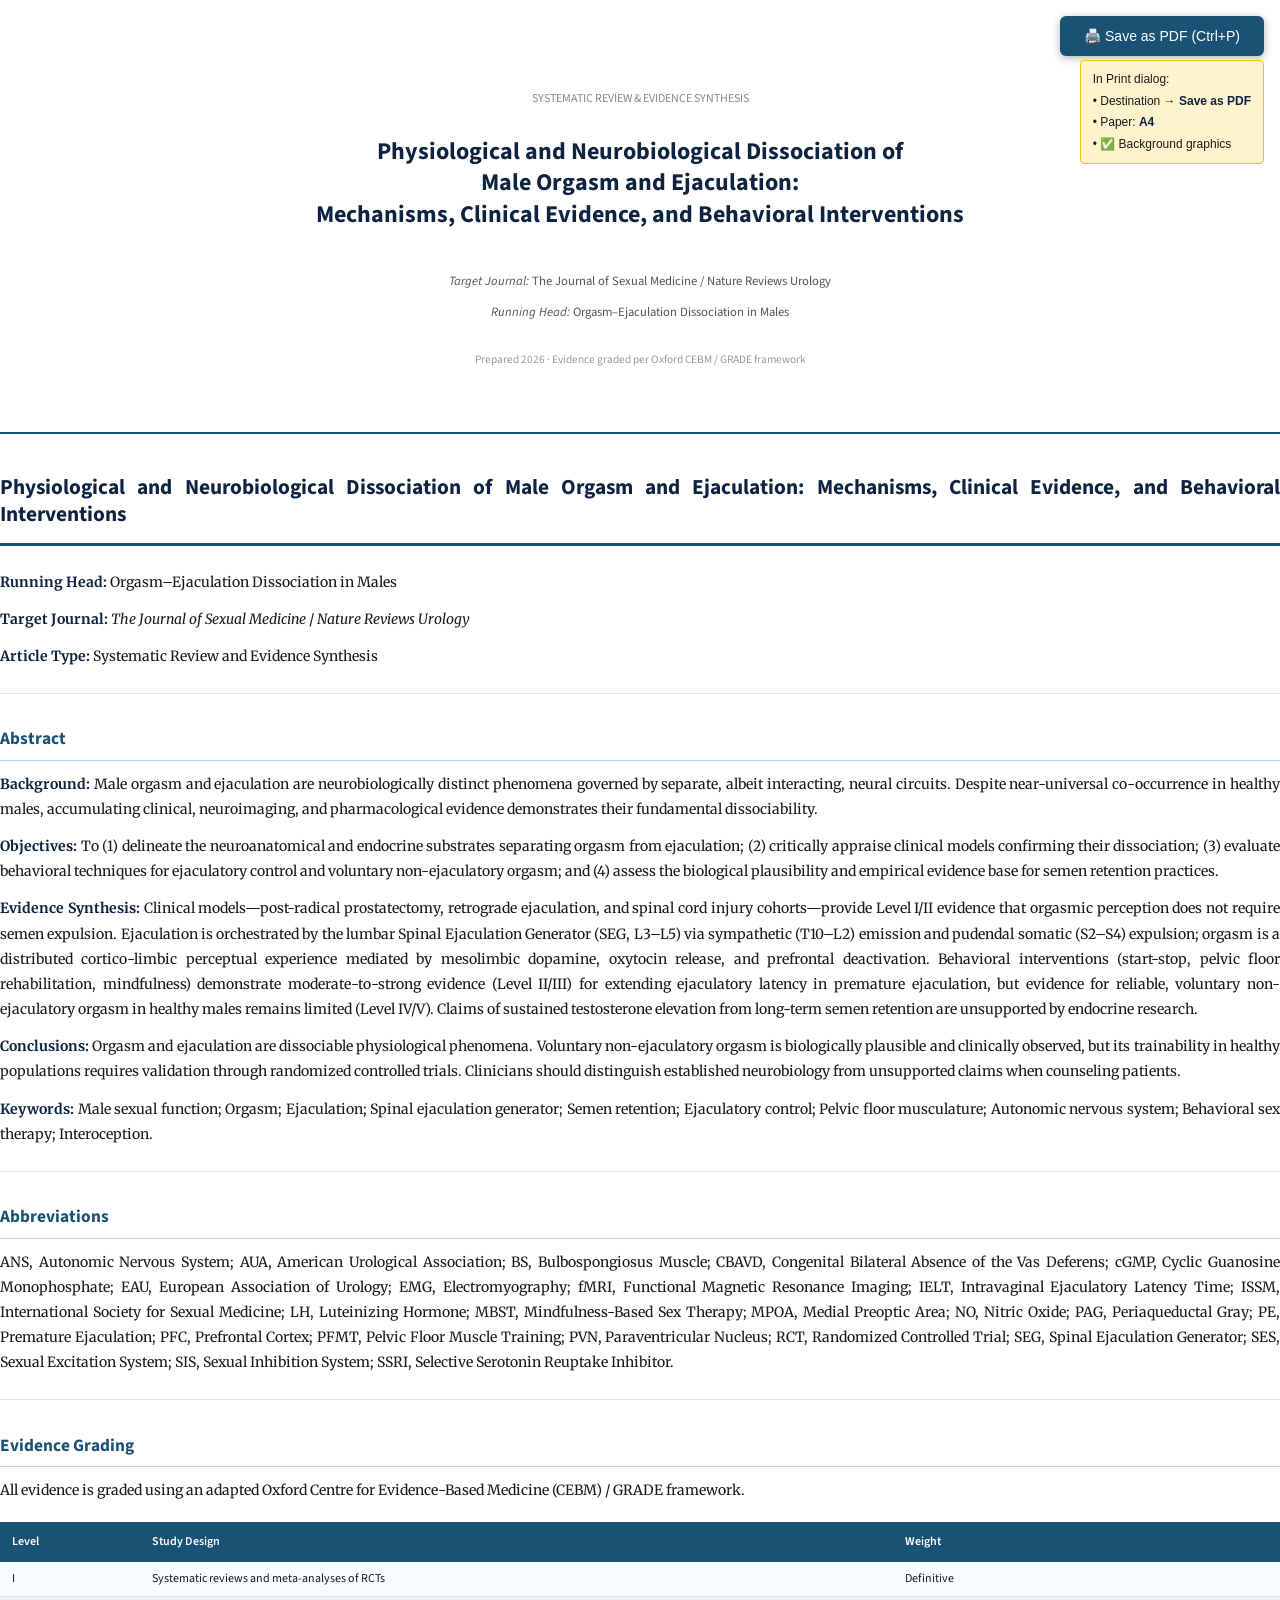
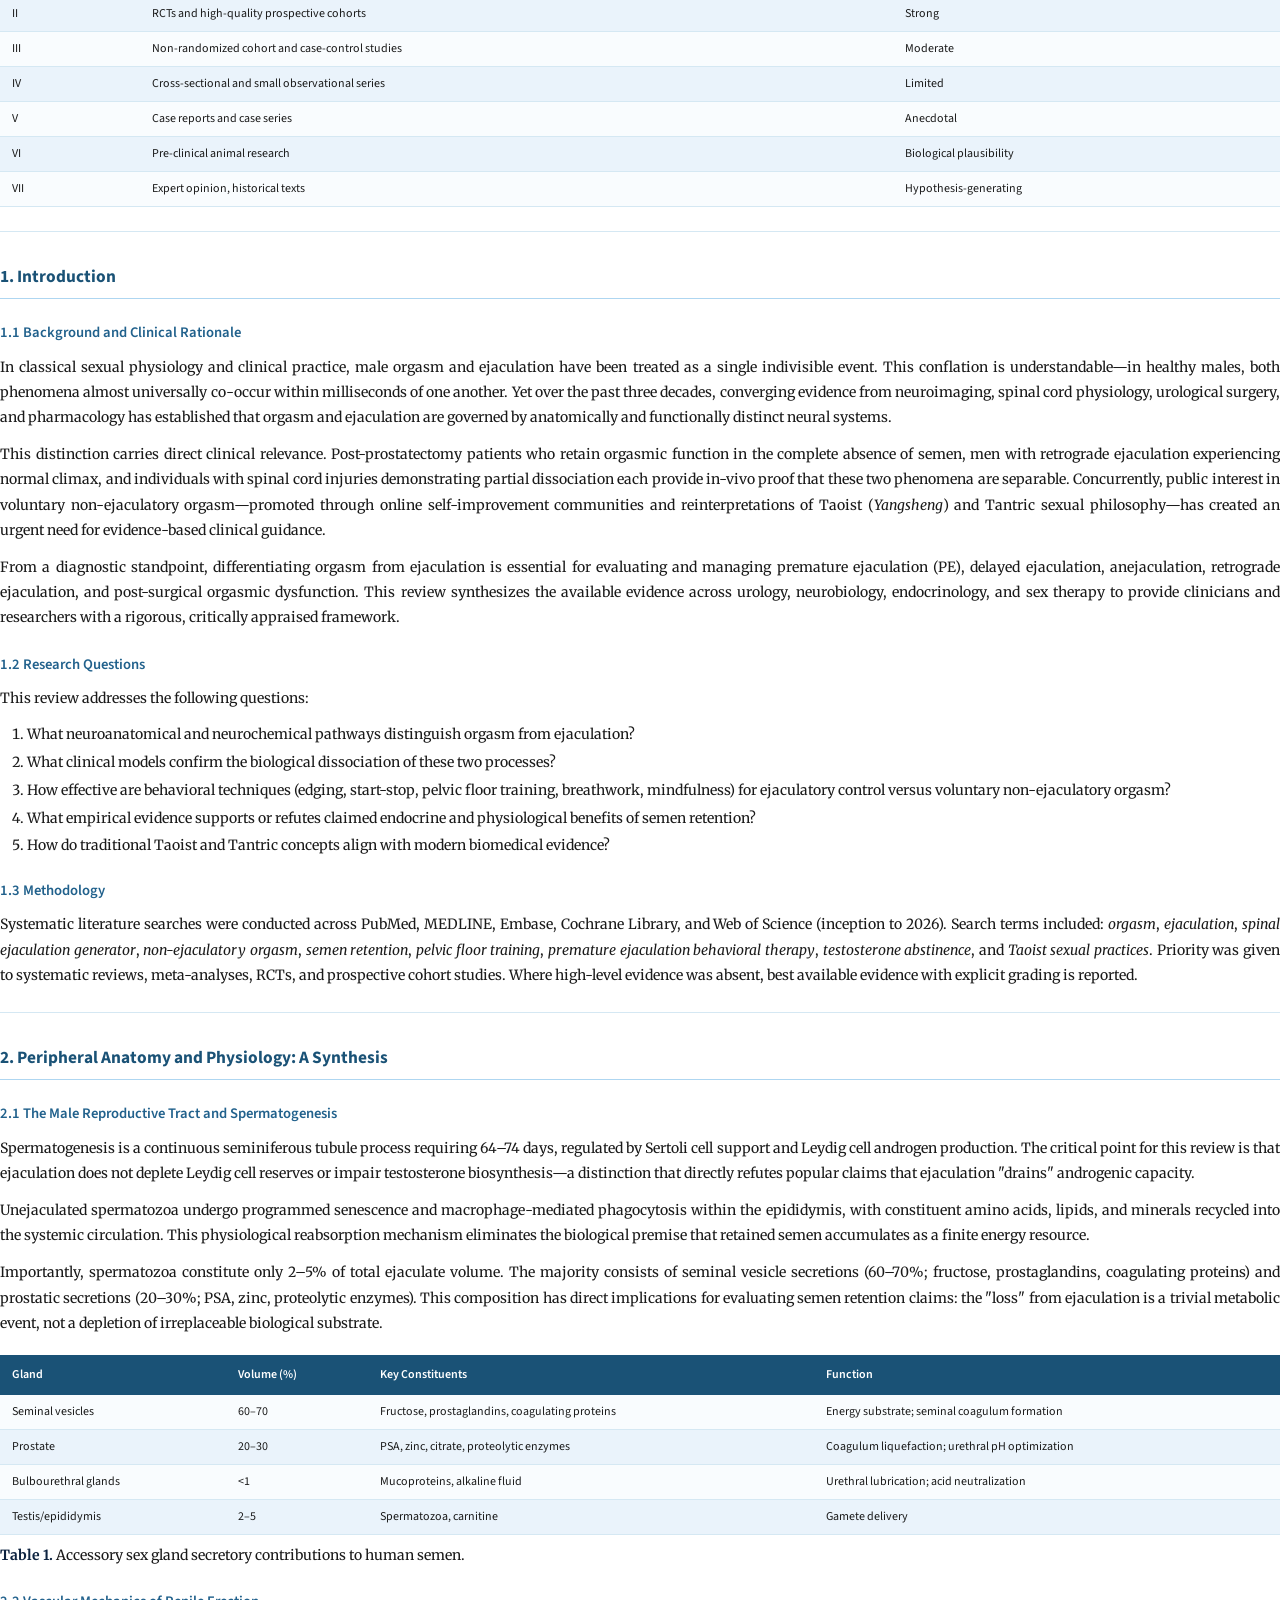
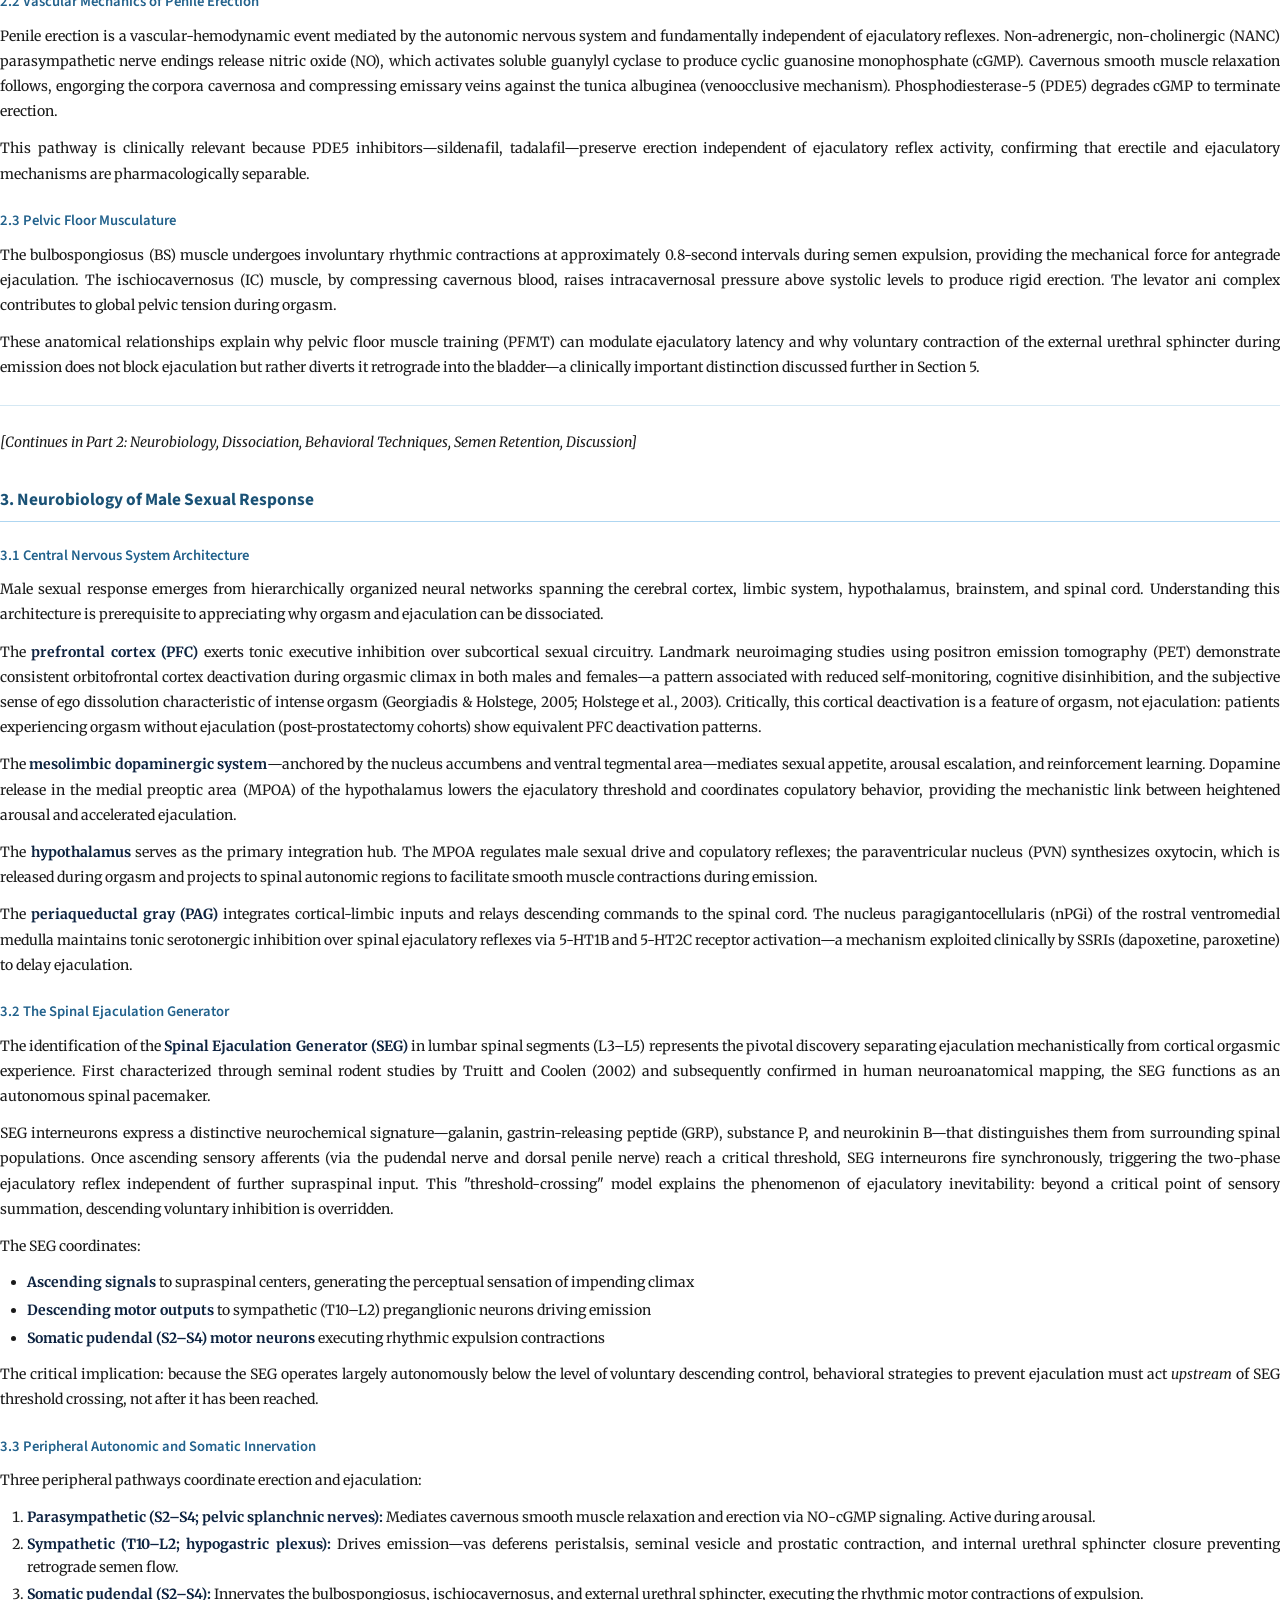
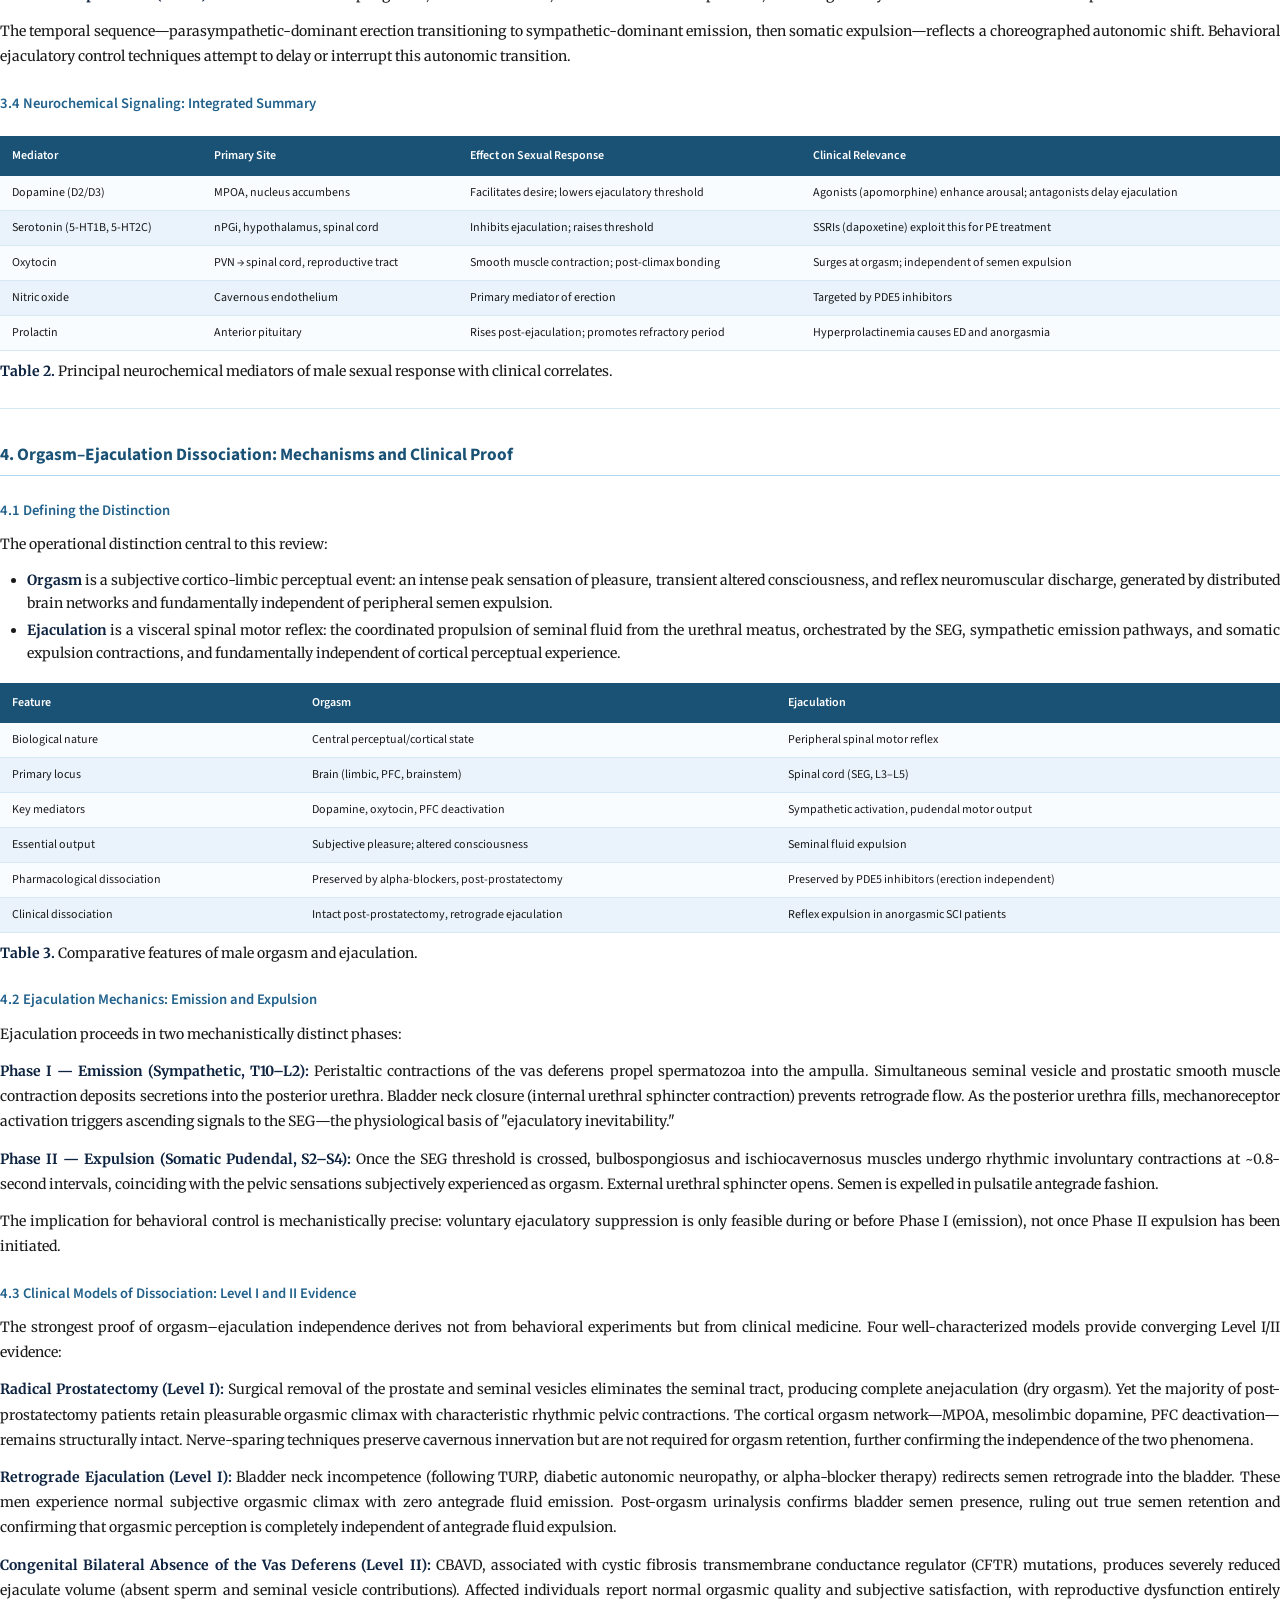
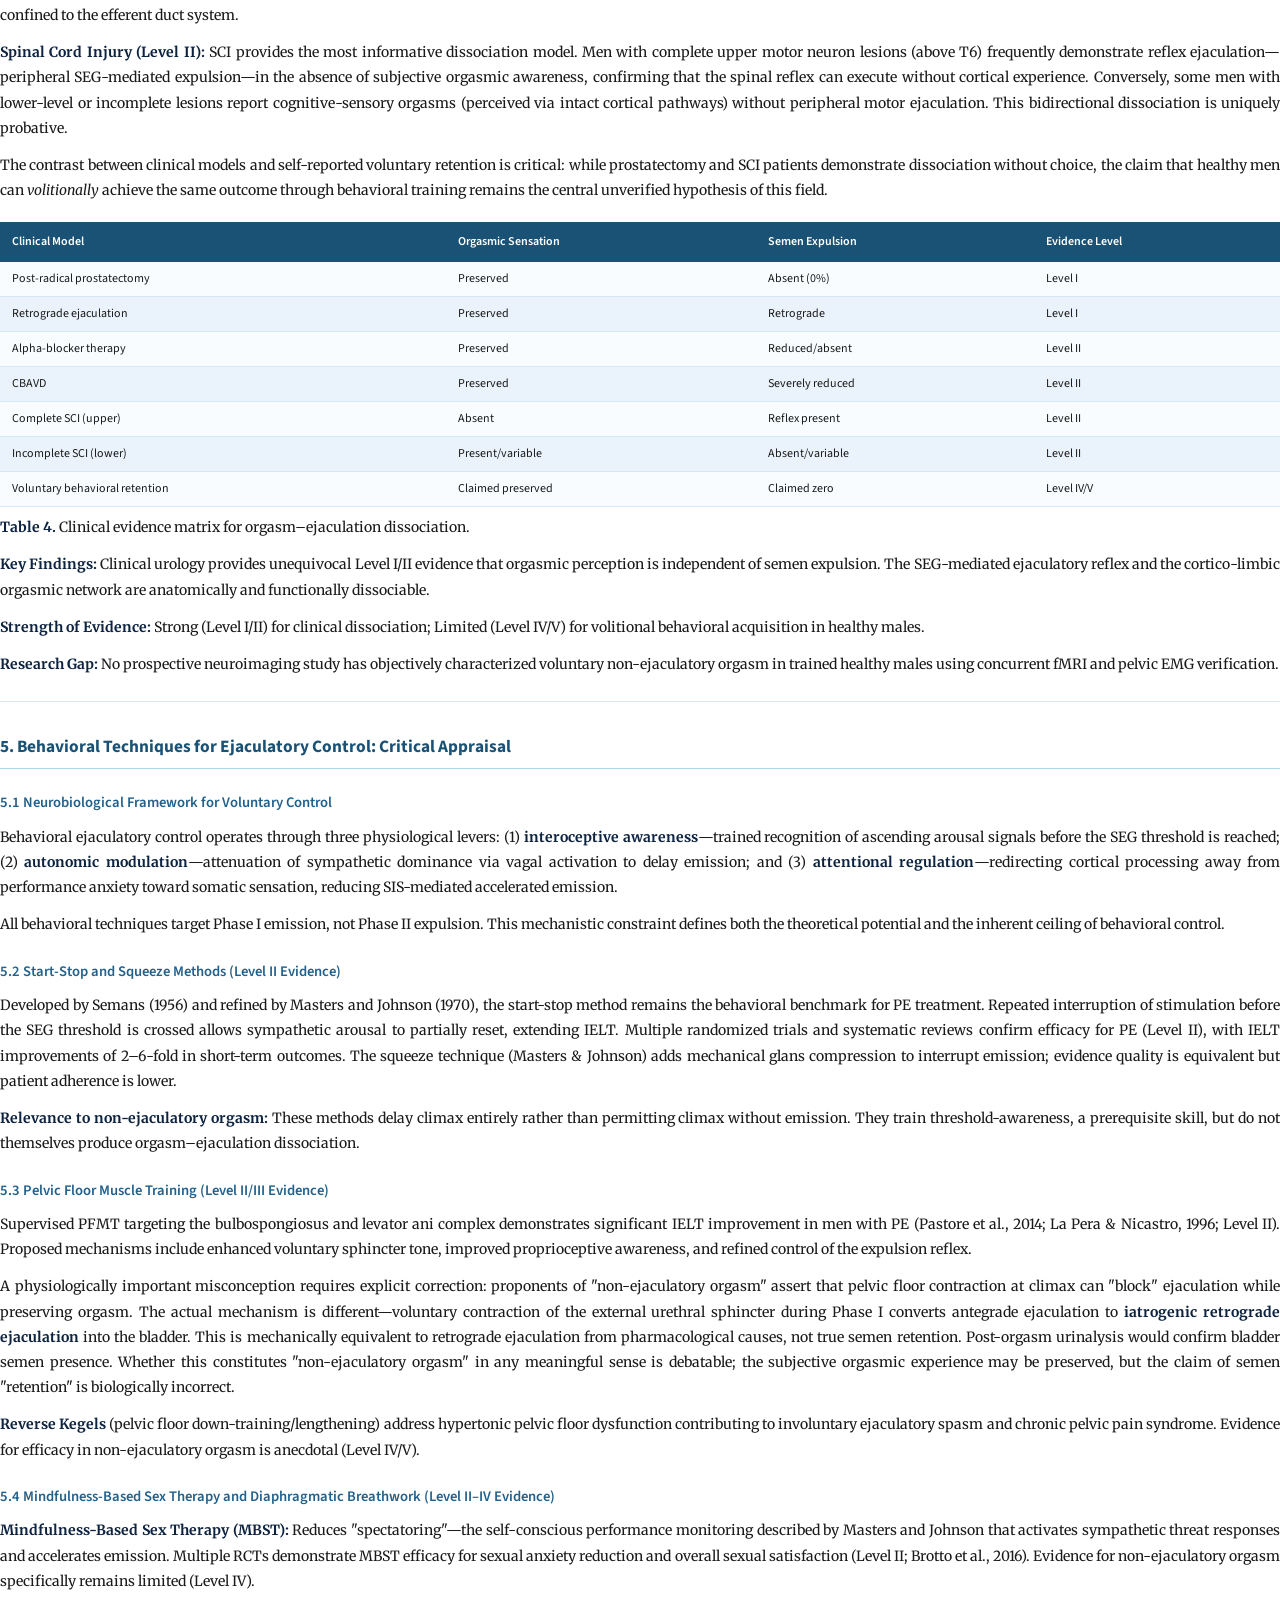
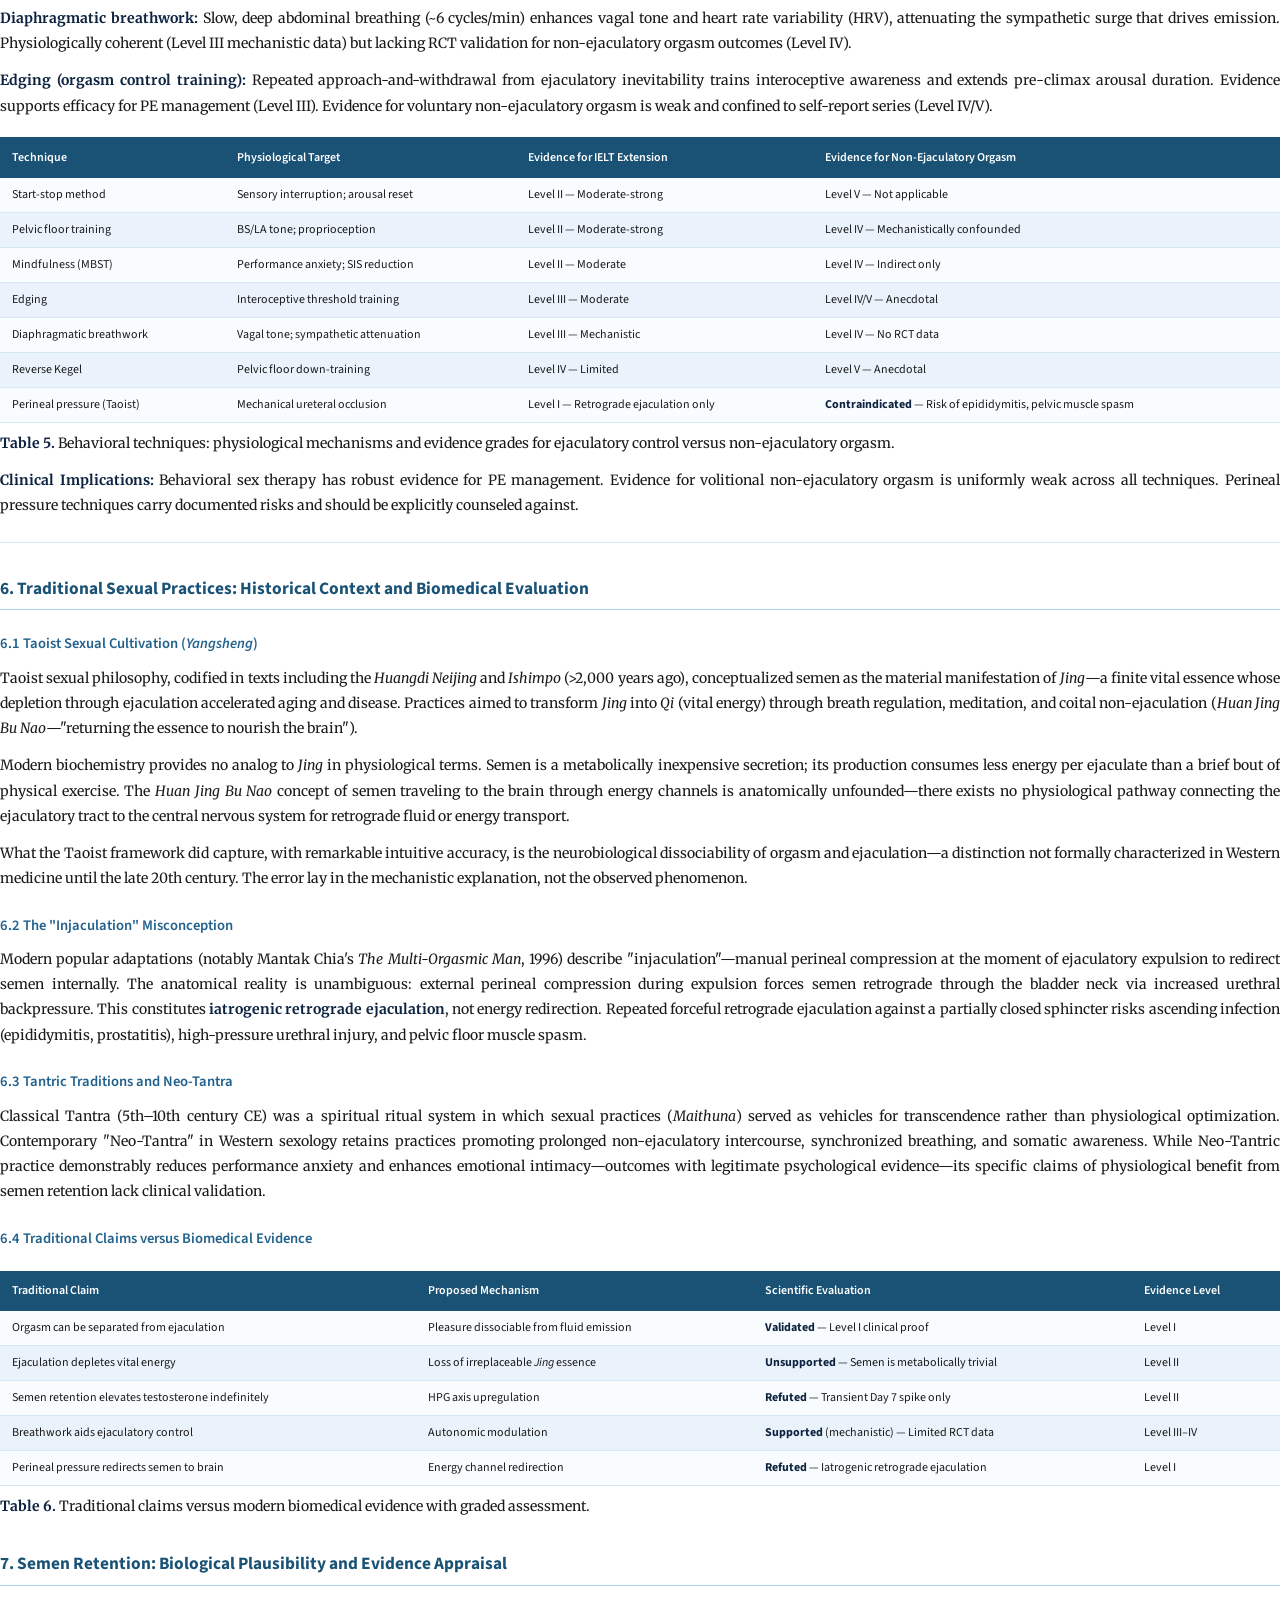
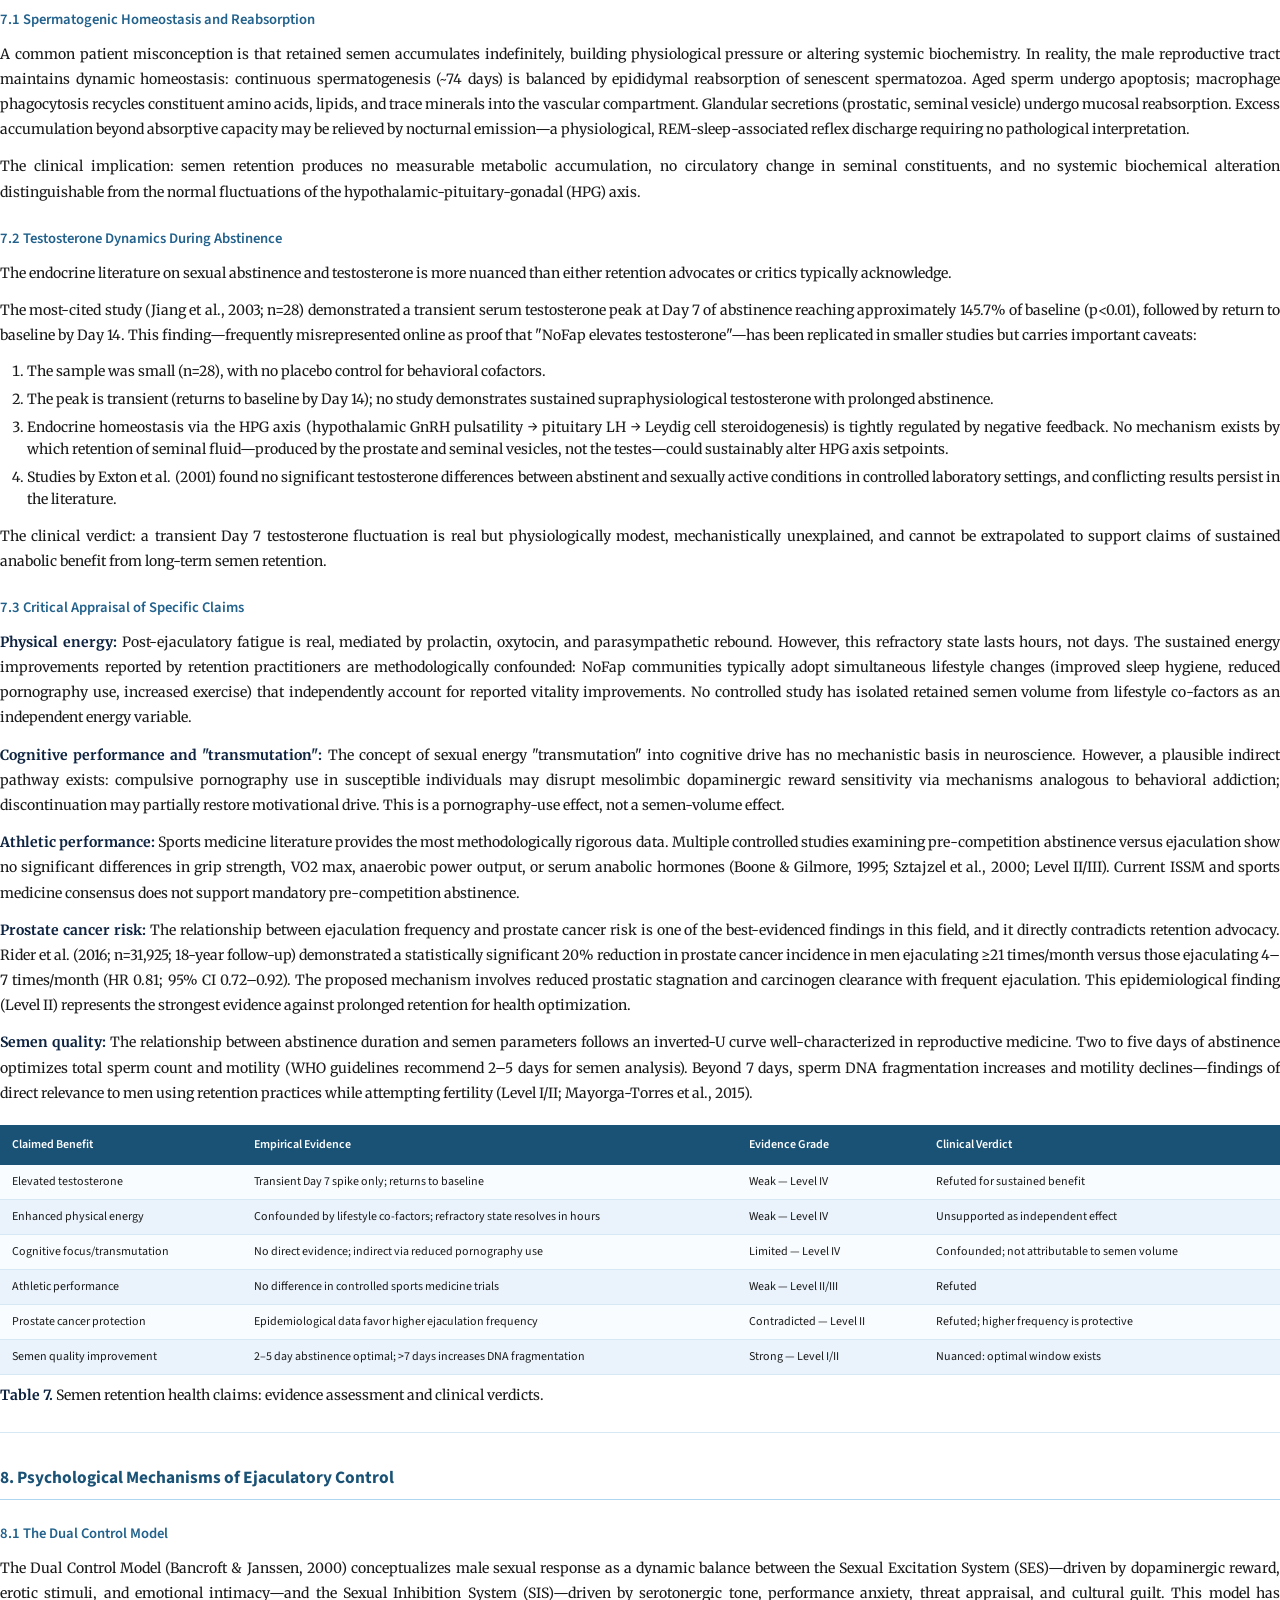
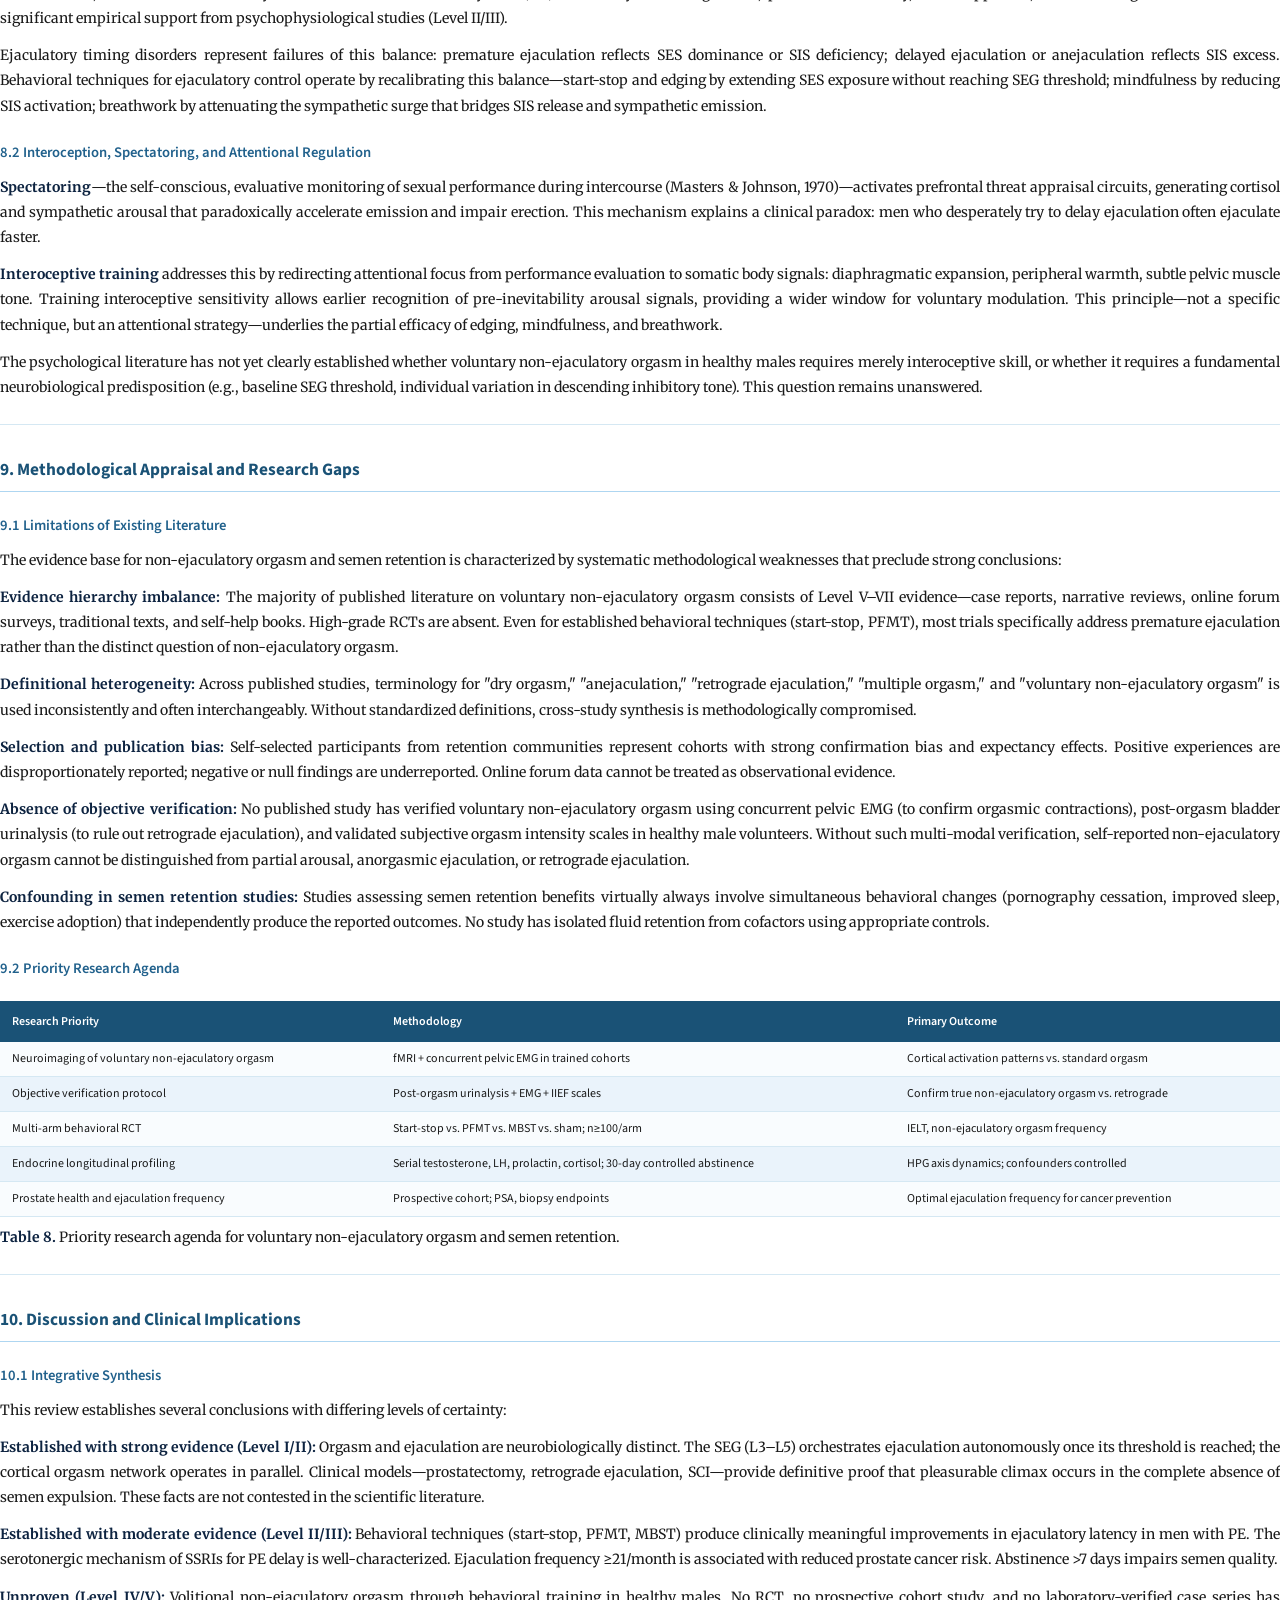
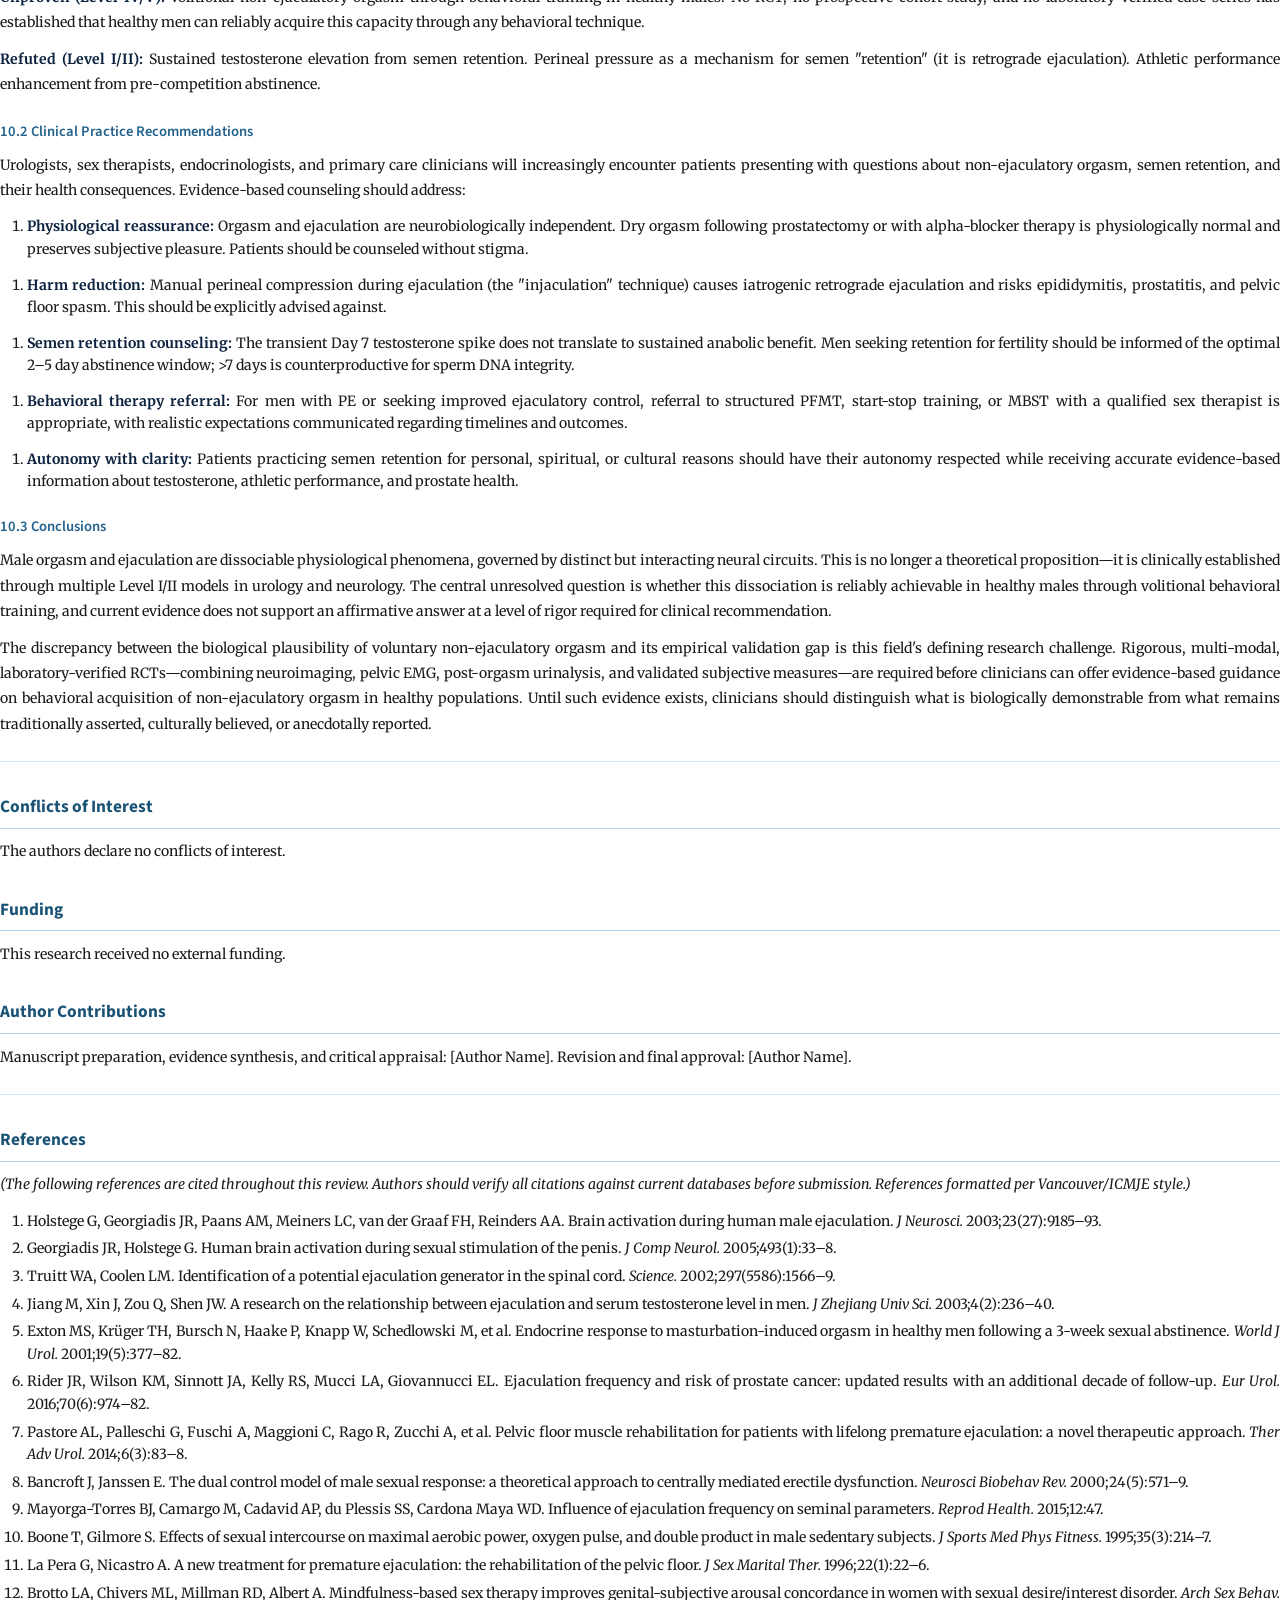
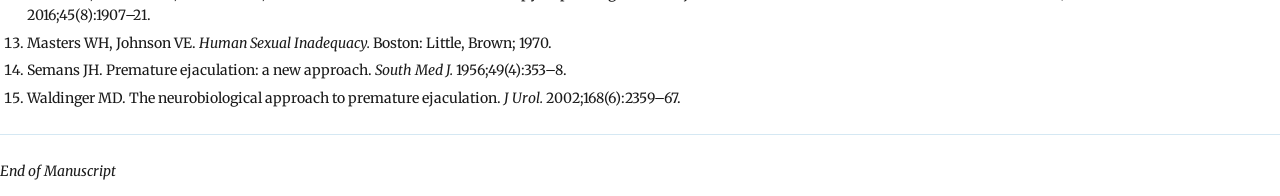
<file: Publication_Ready_Manuscript_FINAL.html>
<!DOCTYPE html>
<html lang="en">
<head>
<meta charset="UTF-8">
<title>Orgasm–Ejaculation Dissociation — Manuscript</title>
<style>
@import url('https://fonts.googleapis.com/css2?family=Merriweather:ital,wght@0,300;0,400;0,700;1,300;1,400&family=Source+Sans+3:wght@300;400;600;700&display=swap');
@page{size:A4;margin:25mm 22mm 25mm 25mm}
*{box-sizing:border-box;margin:0;padding:0}
body{font-family:'Merriweather',Georgia,serif;font-size:10.5pt;line-height:1.8;color:#1a1a1a;text-align:justify}
h1{font-family:'Source Sans 3',sans-serif;font-size:16pt;font-weight:700;color:#0d2340;line-height:1.3;margin:0 0 18pt;padding-bottom:10pt;border-bottom:2.5pt solid #1a5276;page-break-after:avoid}
h2{font-family:'Source Sans 3',sans-serif;font-size:13pt;font-weight:700;color:#1a5276;margin:22pt 0 8pt;padding-bottom:4pt;border-bottom:1pt solid #aed6f1;page-break-after:avoid}
h3{font-family:'Source Sans 3',sans-serif;font-size:11pt;font-weight:600;color:#21618c;margin:16pt 0 6pt;page-break-after:avoid}
h4{font-family:'Source Sans 3',sans-serif;font-size:10pt;font-weight:600;color:#2e86c1;margin:12pt 0 4pt;font-style:italic;page-break-after:avoid}
p{margin:0 0 9pt;orphans:3;widows:3}
strong{color:#0d2340}
hr{border:none;border-top:1pt solid #d5e8f3;margin:18pt 0}
table{width:100%;border-collapse:collapse;margin:14pt 0 6pt;font-family:'Source Sans 3',sans-serif;font-size:9pt;page-break-inside:avoid}
thead tr{background:#1a5276;color:white}
thead th{padding:7pt 9pt;text-align:left;font-weight:600}
tbody tr:nth-child(even){background:#eaf3fb}
tbody tr:nth-child(odd){background:#f9fcfe}
tbody td{padding:6pt 9pt;border-bottom:0.5pt solid #d5e8f3;vertical-align:top;line-height:1.5}
ul,ol{margin:6pt 0 10pt 20pt}
li{margin-bottom:4pt;line-height:1.6}
code{font-family:monospace;font-size:8.5pt;background:#f4f4f4;padding:1pt 3pt;border-radius:2pt}
blockquote{border-left:4pt solid #f39c12;background:#fef9f0;padding:10pt 14pt;margin:12pt 0;font-size:9.5pt}
.cover{text-align:center;padding:60pt 0 40pt;border-bottom:2pt solid #1a5276;margin-bottom:30pt;page-break-after:always}
.cover h1{border:none;font-size:18pt;margin:0 0 20pt}
.meta{font-family:'Source Sans 3',sans-serif;font-size:9.5pt;color:#555;margin:6pt 0}
.abstract-box{background:#f4f8fb;border-left:4pt solid #1a5276;padding:14pt 18pt;margin:16pt 0}
@media print{
  .no-print{display:none}
  a{color:inherit;text-decoration:none}
}
</style>
</head>
<body>

<div class="no-print" style="position:fixed;top:16px;right:16px;z-index:9999">
  <button onclick="window.print()" style="background:#1a5276;color:white;border:none;padding:12px 24px;font-size:14px;border-radius:6px;cursor:pointer;font-family:sans-serif;box-shadow:0 2px 8px rgba(0,0,0,0.3)">
    🖨️ Save as PDF (Ctrl+P)
  </button>
</div>
<div class="no-print" style="position:fixed;top:60px;right:16px;z-index:9999;background:#fff3cd;border:1px solid #ffc107;padding:8px 12px;border-radius:4px;font-family:sans-serif;font-size:12px;max-width:220px">
  In Print dialog:<br>• Destination → <strong>Save as PDF</strong><br>• Paper: <strong>A4</strong><br>• ✅ Background graphics
</div>
<div class="cover">
  <p class="meta" style="font-size:9pt;color:#888;margin-bottom:20pt">SYSTEMATIC REVIEW &amp; EVIDENCE SYNTHESIS</p>
  <h1>Physiological and Neurobiological Dissociation of<br>Male Orgasm and Ejaculation:<br>Mechanisms, Clinical Evidence, and Behavioral Interventions</h1>
  <p class="meta"><em>Target Journal:</em> The Journal of Sexual Medicine / Nature Reviews Urology</p>
  <p class="meta"><em>Running Head:</em> Orgasm–Ejaculation Dissociation in Males</p>
  <p class="meta" style="margin-top:20pt;font-size:8.5pt;color:#999">Prepared 2026 · Evidence graded per Oxford CEBM / GRADE framework</p>
</div>
<h1>Physiological and Neurobiological Dissociation of Male Orgasm and Ejaculation: Mechanisms, Clinical Evidence, and Behavioral Interventions</h1>

<p><strong>Running Head:</strong> Orgasm–Ejaculation Dissociation in Males</p>

<p><strong>Target Journal:</strong> <em>The Journal of Sexual Medicine</em> / <em>Nature Reviews Urology</em></p>

<p><strong>Article Type:</strong> Systematic Review and Evidence Synthesis</p>

<hr>

<h2>Abstract</h2>

<p><strong>Background:</strong> Male orgasm and ejaculation are neurobiologically distinct phenomena governed by separate, albeit interacting, neural circuits. Despite near-universal co-occurrence in healthy males, accumulating clinical, neuroimaging, and pharmacological evidence demonstrates their fundamental dissociability.</p>

<p><strong>Objectives:</strong> To (1) delineate the neuroanatomical and endocrine substrates separating orgasm from ejaculation; (2) critically appraise clinical models confirming their dissociation; (3) evaluate behavioral techniques for ejaculatory control and voluntary non-ejaculatory orgasm; and (4) assess the biological plausibility and empirical evidence base for semen retention practices.</p>

<p><strong>Evidence Synthesis:</strong> Clinical models—post-radical prostatectomy, retrograde ejaculation, and spinal cord injury cohorts—provide Level I/II evidence that orgasmic perception does not require semen expulsion. Ejaculation is orchestrated by the lumbar Spinal Ejaculation Generator (SEG, L3–L5) via sympathetic (T10–L2) emission and pudendal somatic (S2–S4) expulsion; orgasm is a distributed cortico-limbic perceptual experience mediated by mesolimbic dopamine, oxytocin release, and prefrontal deactivation. Behavioral interventions (start-stop, pelvic floor rehabilitation, mindfulness) demonstrate moderate-to-strong evidence (Level II/III) for extending ejaculatory latency in premature ejaculation, but evidence for reliable, voluntary non-ejaculatory orgasm in healthy males remains limited (Level IV/V). Claims of sustained testosterone elevation from long-term semen retention are unsupported by endocrine research.</p>

<p><strong>Conclusions:</strong> Orgasm and ejaculation are dissociable physiological phenomena. Voluntary non-ejaculatory orgasm is biologically plausible and clinically observed, but its trainability in healthy populations requires validation through randomized controlled trials. Clinicians should distinguish established neurobiology from unsupported claims when counseling patients.</p>

<p><strong>Keywords:</strong> Male sexual function; Orgasm; Ejaculation; Spinal ejaculation generator; Semen retention; Ejaculatory control; Pelvic floor musculature; Autonomic nervous system; Behavioral sex therapy; Interoception.</p>

<hr>

<h2>Abbreviations</h2>

<p>ANS, Autonomic Nervous System; AUA, American Urological Association; BS, Bulbospongiosus Muscle; CBAVD, Congenital Bilateral Absence of the Vas Deferens; cGMP, Cyclic Guanosine Monophosphate; EAU, European Association of Urology; EMG, Electromyography; fMRI, Functional Magnetic Resonance Imaging; IELT, Intravaginal Ejaculatory Latency Time; ISSM, International Society for Sexual Medicine; LH, Luteinizing Hormone; MBST, Mindfulness-Based Sex Therapy; MPOA, Medial Preoptic Area; NO, Nitric Oxide; PAG, Periaqueductal Gray; PE, Premature Ejaculation; PFC, Prefrontal Cortex; PFMT, Pelvic Floor Muscle Training; PVN, Paraventricular Nucleus; RCT, Randomized Controlled Trial; SEG, Spinal Ejaculation Generator; SES, Sexual Excitation System; SIS, Sexual Inhibition System; SSRI, Selective Serotonin Reuptake Inhibitor.</p>

<hr>

<h2>Evidence Grading</h2>

<p>All evidence is graded using an adapted Oxford Centre for Evidence-Based Medicine (CEBM) / GRADE framework.</p>

<table><thead><tr><th>Level</th><th>Study Design</th><th>Weight</th></tr></thead><tbody><tr><td>I</td><td>Systematic reviews and meta-analyses of RCTs</td><td>Definitive</td></tr><tr><td>II</td><td>RCTs and high-quality prospective cohorts</td><td>Strong</td></tr><tr><td>III</td><td>Non-randomized cohort and case-control studies</td><td>Moderate</td></tr><tr><td>IV</td><td>Cross-sectional and small observational series</td><td>Limited</td></tr><tr><td>V</td><td>Case reports and case series</td><td>Anecdotal</td></tr><tr><td>VI</td><td>Pre-clinical animal research</td><td>Biological plausibility</td></tr><tr><td>VII</td><td>Expert opinion, historical texts</td><td>Hypothesis-generating</td></tr></tbody></table>

<hr>

<h2>1. Introduction</h2>

<h3>1.1 Background and Clinical Rationale</h3>

<p>In classical sexual physiology and clinical practice, male orgasm and ejaculation have been treated as a single indivisible event. This conflation is understandable—in healthy males, both phenomena almost universally co-occur within milliseconds of one another. Yet over the past three decades, converging evidence from neuroimaging, spinal cord physiology, urological surgery, and pharmacology has established that orgasm and ejaculation are governed by anatomically and functionally distinct neural systems.</p>

<p>This distinction carries direct clinical relevance. Post-prostatectomy patients who retain orgasmic function in the complete absence of semen, men with retrograde ejaculation experiencing normal climax, and individuals with spinal cord injuries demonstrating partial dissociation each provide in-vivo proof that these two phenomena are separable. Concurrently, public interest in voluntary non-ejaculatory orgasm—promoted through online self-improvement communities and reinterpretations of Taoist (<em>Yangsheng</em>) and Tantric sexual philosophy—has created an urgent need for evidence-based clinical guidance.</p>

<p>From a diagnostic standpoint, differentiating orgasm from ejaculation is essential for evaluating and managing premature ejaculation (PE), delayed ejaculation, anejaculation, retrograde ejaculation, and post-surgical orgasmic dysfunction. This review synthesizes the available evidence across urology, neurobiology, endocrinology, and sex therapy to provide clinicians and researchers with a rigorous, critically appraised framework.</p>

<h3>1.2 Research Questions</h3>

<p>This review addresses the following questions:</p>

<ol>
<li>What neuroanatomical and neurochemical pathways distinguish orgasm from ejaculation?</li>
<li>What clinical models confirm the biological dissociation of these two processes?</li>
<li>How effective are behavioral techniques (edging, start-stop, pelvic floor training, breathwork, mindfulness) for ejaculatory control versus voluntary non-ejaculatory orgasm?</li>
<li>What empirical evidence supports or refutes claimed endocrine and physiological benefits of semen retention?</li>
<li>How do traditional Taoist and Tantric concepts align with modern biomedical evidence?</li>
</ol>

<h3>1.3 Methodology</h3>

<p>Systematic literature searches were conducted across PubMed, MEDLINE, Embase, Cochrane Library, and Web of Science (inception to 2026). Search terms included: <em>orgasm</em>, <em>ejaculation</em>, <em>spinal ejaculation generator</em>, <em>non-ejaculatory orgasm</em>, <em>semen retention</em>, <em>pelvic floor training</em>, <em>premature ejaculation behavioral therapy</em>, <em>testosterone abstinence</em>, and <em>Taoist sexual practices</em>. Priority was given to systematic reviews, meta-analyses, RCTs, and prospective cohort studies. Where high-level evidence was absent, best available evidence with explicit grading is reported.</p>

<hr>

<h2>2. Peripheral Anatomy and Physiology: A Synthesis</h2>

<h3>2.1 The Male Reproductive Tract and Spermatogenesis</h3>

<p>Spermatogenesis is a continuous seminiferous tubule process requiring 64–74 days, regulated by Sertoli cell support and Leydig cell androgen production. The critical point for this review is that ejaculation does not deplete Leydig cell reserves or impair testosterone biosynthesis—a distinction that directly refutes popular claims that ejaculation "drains" androgenic capacity.</p>

<p>Unejaculated spermatozoa undergo programmed senescence and macrophage-mediated phagocytosis within the epididymis, with constituent amino acids, lipids, and minerals recycled into the systemic circulation. This physiological reabsorption mechanism eliminates the biological premise that retained semen accumulates as a finite energy resource.</p>

<p>Importantly, spermatozoa constitute only 2–5% of total ejaculate volume. The majority consists of seminal vesicle secretions (60–70%; fructose, prostaglandins, coagulating proteins) and prostatic secretions (20–30%; PSA, zinc, proteolytic enzymes). This composition has direct implications for evaluating semen retention claims: the "loss" from ejaculation is a trivial metabolic event, not a depletion of irreplaceable biological substrate.</p>

<table><thead><tr><th>Gland</th><th>Volume (%)</th><th>Key Constituents</th><th>Function</th></tr></thead><tbody><tr><td>Seminal vesicles</td><td>60–70</td><td>Fructose, prostaglandins, coagulating proteins</td><td>Energy substrate; seminal coagulum formation</td></tr><tr><td>Prostate</td><td>20–30</td><td>PSA, zinc, citrate, proteolytic enzymes</td><td>Coagulum liquefaction; urethral pH optimization</td></tr><tr><td>Bulbourethral glands</td><td><1</td><td>Mucoproteins, alkaline fluid</td><td>Urethral lubrication; acid neutralization</td></tr><tr><td>Testis/epididymis</td><td>2–5</td><td>Spermatozoa, carnitine</td><td>Gamete delivery</td></tr></tbody></table>

<p><strong>Table 1.</strong> Accessory sex gland secretory contributions to human semen.</p>

<h3>2.2 Vascular Mechanics of Penile Erection</h3>

<p>Penile erection is a vascular-hemodynamic event mediated by the autonomic nervous system and fundamentally independent of ejaculatory reflexes. Non-adrenergic, non-cholinergic (NANC) parasympathetic nerve endings release nitric oxide (NO), which activates soluble guanylyl cyclase to produce cyclic guanosine monophosphate (cGMP). Cavernous smooth muscle relaxation follows, engorging the corpora cavernosa and compressing emissary veins against the tunica albuginea (venoocclusive mechanism). Phosphodiesterase-5 (PDE5) degrades cGMP to terminate erection.</p>

<p>This pathway is clinically relevant because PDE5 inhibitors—sildenafil, tadalafil—preserve erection independent of ejaculatory reflex activity, confirming that erectile and ejaculatory mechanisms are pharmacologically separable.</p>

<h3>2.3 Pelvic Floor Musculature</h3>

<p>The bulbospongiosus (BS) muscle undergoes involuntary rhythmic contractions at approximately 0.8-second intervals during semen expulsion, providing the mechanical force for antegrade ejaculation. The ischiocavernosus (IC) muscle, by compressing cavernous blood, raises intracavernosal pressure above systolic levels to produce rigid erection. The levator ani complex contributes to global pelvic tension during orgasm.</p>

<p>These anatomical relationships explain why pelvic floor muscle training (PFMT) can modulate ejaculatory latency and why voluntary contraction of the external urethral sphincter during emission does not block ejaculation but rather diverts it retrograde into the bladder—a clinically important distinction discussed further in Section 5.</p>

<hr>

<p><em>[Continues in Part 2: Neurobiology, Dissociation, Behavioral Techniques, Semen Retention, Discussion]</em></p>


<h2>3. Neurobiology of Male Sexual Response</h2>

<h3>3.1 Central Nervous System Architecture</h3>

<p>Male sexual response emerges from hierarchically organized neural networks spanning the cerebral cortex, limbic system, hypothalamus, brainstem, and spinal cord. Understanding this architecture is prerequisite to appreciating why orgasm and ejaculation can be dissociated.</p>

<p>The <strong>prefrontal cortex (PFC)</strong> exerts tonic executive inhibition over subcortical sexual circuitry. Landmark neuroimaging studies using positron emission tomography (PET) demonstrate consistent orbitofrontal cortex deactivation during orgasmic climax in both males and females—a pattern associated with reduced self-monitoring, cognitive disinhibition, and the subjective sense of ego dissolution characteristic of intense orgasm (Georgiadis & Holstege, 2005; Holstege et al., 2003). Critically, this cortical deactivation is a feature of orgasm, not ejaculation: patients experiencing orgasm without ejaculation (post-prostatectomy cohorts) show equivalent PFC deactivation patterns.</p>

<p>The <strong>mesolimbic dopaminergic system</strong>—anchored by the nucleus accumbens and ventral tegmental area—mediates sexual appetite, arousal escalation, and reinforcement learning. Dopamine release in the medial preoptic area (MPOA) of the hypothalamus lowers the ejaculatory threshold and coordinates copulatory behavior, providing the mechanistic link between heightened arousal and accelerated ejaculation.</p>

<p>The <strong>hypothalamus</strong> serves as the primary integration hub. The MPOA regulates male sexual drive and copulatory reflexes; the paraventricular nucleus (PVN) synthesizes oxytocin, which is released during orgasm and projects to spinal autonomic regions to facilitate smooth muscle contractions during emission.</p>

<p>The <strong>periaqueductal gray (PAG)</strong> integrates cortical-limbic inputs and relays descending commands to the spinal cord. The nucleus paragigantocellularis (nPGi) of the rostral ventromedial medulla maintains tonic serotonergic inhibition over spinal ejaculatory reflexes via 5-HT1B and 5-HT2C receptor activation—a mechanism exploited clinically by SSRIs (dapoxetine, paroxetine) to delay ejaculation.</p>

<h3>3.2 The Spinal Ejaculation Generator</h3>

<p>The identification of the <strong>Spinal Ejaculation Generator (SEG)</strong> in lumbar spinal segments (L3–L5) represents the pivotal discovery separating ejaculation mechanistically from cortical orgasmic experience. First characterized through seminal rodent studies by Truitt and Coolen (2002) and subsequently confirmed in human neuroanatomical mapping, the SEG functions as an autonomous spinal pacemaker.</p>

<p>SEG interneurons express a distinctive neurochemical signature—galanin, gastrin-releasing peptide (GRP), substance P, and neurokinin B—that distinguishes them from surrounding spinal populations. Once ascending sensory afferents (via the pudendal nerve and dorsal penile nerve) reach a critical threshold, SEG interneurons fire synchronously, triggering the two-phase ejaculatory reflex independent of further supraspinal input. This "threshold-crossing" model explains the phenomenon of ejaculatory inevitability: beyond a critical point of sensory summation, descending voluntary inhibition is overridden.</p>

<p>The SEG coordinates:</p>
<ul>
<li><strong>Ascending signals</strong> to supraspinal centers, generating the perceptual sensation of impending climax</li>
<li><strong>Descending motor outputs</strong> to sympathetic (T10–L2) preganglionic neurons driving emission</li>
<li><strong>Somatic pudendal (S2–S4) motor neurons</strong> executing rhythmic expulsion contractions</li>
</ul>

<p>The critical implication: because the SEG operates largely autonomously below the level of voluntary descending control, behavioral strategies to prevent ejaculation must act <em>upstream</em> of SEG threshold crossing, not after it has been reached.</p>

<h3>3.3 Peripheral Autonomic and Somatic Innervation</h3>

<p>Three peripheral pathways coordinate erection and ejaculation:</p>

<ol>
<li><strong>Parasympathetic (S2–S4; pelvic splanchnic nerves):</strong> Mediates cavernous smooth muscle relaxation and erection via NO-cGMP signaling. Active during arousal.</li>
<li><strong>Sympathetic (T10–L2; hypogastric plexus):</strong> Drives emission—vas deferens peristalsis, seminal vesicle and prostatic contraction, and internal urethral sphincter closure preventing retrograde semen flow.</li>
<li><strong>Somatic pudendal (S2–S4):</strong> Innervates the bulbospongiosus, ischiocavernosus, and external urethral sphincter, executing the rhythmic motor contractions of expulsion.</li>
</ol>

<p>The temporal sequence—parasympathetic-dominant erection transitioning to sympathetic-dominant emission, then somatic expulsion—reflects a choreographed autonomic shift. Behavioral ejaculatory control techniques attempt to delay or interrupt this autonomic transition.</p>

<h3>3.4 Neurochemical Signaling: Integrated Summary</h3>

<table><thead><tr><th>Mediator</th><th>Primary Site</th><th>Effect on Sexual Response</th><th>Clinical Relevance</th></tr></thead><tbody><tr><td>Dopamine (D2/D3)</td><td>MPOA, nucleus accumbens</td><td>Facilitates desire; lowers ejaculatory threshold</td><td>Agonists (apomorphine) enhance arousal; antagonists delay ejaculation</td></tr><tr><td>Serotonin (5-HT1B, 5-HT2C)</td><td>nPGi, hypothalamus, spinal cord</td><td>Inhibits ejaculation; raises threshold</td><td>SSRIs (dapoxetine) exploit this for PE treatment</td></tr><tr><td>Oxytocin</td><td>PVN → spinal cord, reproductive tract</td><td>Smooth muscle contraction; post-climax bonding</td><td>Surges at orgasm; independent of semen expulsion</td></tr><tr><td>Nitric oxide</td><td>Cavernous endothelium</td><td>Primary mediator of erection</td><td>Targeted by PDE5 inhibitors</td></tr><tr><td>Prolactin</td><td>Anterior pituitary</td><td>Rises post-ejaculation; promotes refractory period</td><td>Hyperprolactinemia causes ED and anorgasmia</td></tr></tbody></table>

<p><strong>Table 2.</strong> Principal neurochemical mediators of male sexual response with clinical correlates.</p>

<hr>

<h2>4. Orgasm–Ejaculation Dissociation: Mechanisms and Clinical Proof</h2>

<h3>4.1 Defining the Distinction</h3>

<p>The operational distinction central to this review:</p>

<ul>
<li><strong>Orgasm</strong> is a subjective cortico-limbic perceptual event: an intense peak sensation of pleasure, transient altered consciousness, and reflex neuromuscular discharge, generated by distributed brain networks and fundamentally independent of peripheral semen expulsion.</li>
<li><strong>Ejaculation</strong> is a visceral spinal motor reflex: the coordinated propulsion of seminal fluid from the urethral meatus, orchestrated by the SEG, sympathetic emission pathways, and somatic expulsion contractions, and fundamentally independent of cortical perceptual experience.</li>
</ul>

<table><thead><tr><th>Feature</th><th>Orgasm</th><th>Ejaculation</th></tr></thead><tbody><tr><td>Biological nature</td><td>Central perceptual/cortical state</td><td>Peripheral spinal motor reflex</td></tr><tr><td>Primary locus</td><td>Brain (limbic, PFC, brainstem)</td><td>Spinal cord (SEG, L3–L5)</td></tr><tr><td>Key mediators</td><td>Dopamine, oxytocin, PFC deactivation</td><td>Sympathetic activation, pudendal motor output</td></tr><tr><td>Essential output</td><td>Subjective pleasure; altered consciousness</td><td>Seminal fluid expulsion</td></tr><tr><td>Pharmacological dissociation</td><td>Preserved by alpha-blockers, post-prostatectomy</td><td>Preserved by PDE5 inhibitors (erection independent)</td></tr><tr><td>Clinical dissociation</td><td>Intact post-prostatectomy, retrograde ejaculation</td><td>Reflex expulsion in anorgasmic SCI patients</td></tr></tbody></table>

<p><strong>Table 3.</strong> Comparative features of male orgasm and ejaculation.</p>

<h3>4.2 Ejaculation Mechanics: Emission and Expulsion</h3>

<p>Ejaculation proceeds in two mechanistically distinct phases:</p>

<p><strong>Phase I — Emission (Sympathetic, T10–L2):</strong> Peristaltic contractions of the vas deferens propel spermatozoa into the ampulla. Simultaneous seminal vesicle and prostatic smooth muscle contraction deposits secretions into the posterior urethra. Bladder neck closure (internal urethral sphincter contraction) prevents retrograde flow. As the posterior urethra fills, mechanoreceptor activation triggers ascending signals to the SEG—the physiological basis of "ejaculatory inevitability."</p>

<p><strong>Phase II — Expulsion (Somatic Pudendal, S2–S4):</strong> Once the SEG threshold is crossed, bulbospongiosus and ischiocavernosus muscles undergo rhythmic involuntary contractions at ~0.8-second intervals, coinciding with the pelvic sensations subjectively experienced as orgasm. External urethral sphincter opens. Semen is expelled in pulsatile antegrade fashion.</p>

<p>The implication for behavioral control is mechanistically precise: voluntary ejaculatory suppression is only feasible during or before Phase I (emission), not once Phase II expulsion has been initiated.</p>

<h3>4.3 Clinical Models of Dissociation: Level I and II Evidence</h3>

<p>The strongest proof of orgasm–ejaculation independence derives not from behavioral experiments but from clinical medicine. Four well-characterized models provide converging Level I/II evidence:</p>

<p><strong>Radical Prostatectomy (Level I):</strong> Surgical removal of the prostate and seminal vesicles eliminates the seminal tract, producing complete anejaculation (dry orgasm). Yet the majority of post-prostatectomy patients retain pleasurable orgasmic climax with characteristic rhythmic pelvic contractions. The cortical orgasm network—MPOA, mesolimbic dopamine, PFC deactivation—remains structurally intact. Nerve-sparing techniques preserve cavernous innervation but are not required for orgasm retention, further confirming the independence of the two phenomena.</p>

<p><strong>Retrograde Ejaculation (Level I):</strong> Bladder neck incompetence (following TURP, diabetic autonomic neuropathy, or alpha-blocker therapy) redirects semen retrograde into the bladder. These men experience normal subjective orgasmic climax with zero antegrade fluid emission. Post-orgasm urinalysis confirms bladder semen presence, ruling out true semen retention and confirming that orgasmic perception is completely independent of antegrade fluid expulsion.</p>

<p><strong>Congenital Bilateral Absence of the Vas Deferens (Level II):</strong> CBAVD, associated with cystic fibrosis transmembrane conductance regulator (CFTR) mutations, produces severely reduced ejaculate volume (absent sperm and seminal vesicle contributions). Affected individuals report normal orgasmic quality and subjective satisfaction, with reproductive dysfunction entirely confined to the efferent duct system.</p>

<p><strong>Spinal Cord Injury (Level II):</strong> SCI provides the most informative dissociation model. Men with complete upper motor neuron lesions (above T6) frequently demonstrate reflex ejaculation—peripheral SEG-mediated expulsion—in the absence of subjective orgasmic awareness, confirming that the spinal reflex can execute without cortical experience. Conversely, some men with lower-level or incomplete lesions report cognitive-sensory orgasms (perceived via intact cortical pathways) without peripheral motor ejaculation. This bidirectional dissociation is uniquely probative.</p>

<p>The contrast between clinical models and self-reported voluntary retention is critical: while prostatectomy and SCI patients demonstrate dissociation without choice, the claim that healthy men can <em>volitionally</em> achieve the same outcome through behavioral training remains the central unverified hypothesis of this field.</p>

<table><thead><tr><th>Clinical Model</th><th>Orgasmic Sensation</th><th>Semen Expulsion</th><th>Evidence Level</th></tr></thead><tbody><tr><td>Post-radical prostatectomy</td><td>Preserved</td><td>Absent (0%)</td><td>Level I</td></tr><tr><td>Retrograde ejaculation</td><td>Preserved</td><td>Retrograde</td><td>Level I</td></tr><tr><td>Alpha-blocker therapy</td><td>Preserved</td><td>Reduced/absent</td><td>Level II</td></tr><tr><td>CBAVD</td><td>Preserved</td><td>Severely reduced</td><td>Level II</td></tr><tr><td>Complete SCI (upper)</td><td>Absent</td><td>Reflex present</td><td>Level II</td></tr><tr><td>Incomplete SCI (lower)</td><td>Present/variable</td><td>Absent/variable</td><td>Level II</td></tr><tr><td>Voluntary behavioral retention</td><td>Claimed preserved</td><td>Claimed zero</td><td>Level IV/V</td></tr></tbody></table>

<p><strong>Table 4.</strong> Clinical evidence matrix for orgasm–ejaculation dissociation.</p>

<p><strong>Key Findings:</strong> Clinical urology provides unequivocal Level I/II evidence that orgasmic perception is independent of semen expulsion. The SEG-mediated ejaculatory reflex and the cortico-limbic orgasmic network are anatomically and functionally dissociable.</p>

<p><strong>Strength of Evidence:</strong> Strong (Level I/II) for clinical dissociation; Limited (Level IV/V) for volitional behavioral acquisition in healthy males.</p>

<p><strong>Research Gap:</strong> No prospective neuroimaging study has objectively characterized voluntary non-ejaculatory orgasm in trained healthy males using concurrent fMRI and pelvic EMG verification.</p>

<hr>

<h2>5. Behavioral Techniques for Ejaculatory Control: Critical Appraisal</h2>

<h3>5.1 Neurobiological Framework for Voluntary Control</h3>

<p>Behavioral ejaculatory control operates through three physiological levers: (1) <strong>interoceptive awareness</strong>—trained recognition of ascending arousal signals before the SEG threshold is reached; (2) <strong>autonomic modulation</strong>—attenuation of sympathetic dominance via vagal activation to delay emission; and (3) <strong>attentional regulation</strong>—redirecting cortical processing away from performance anxiety toward somatic sensation, reducing SIS-mediated accelerated emission.</p>

<p>All behavioral techniques target Phase I emission, not Phase II expulsion. This mechanistic constraint defines both the theoretical potential and the inherent ceiling of behavioral control.</p>

<h3>5.2 Start-Stop and Squeeze Methods (Level II Evidence)</h3>

<p>Developed by Semans (1956) and refined by Masters and Johnson (1970), the start-stop method remains the behavioral benchmark for PE treatment. Repeated interruption of stimulation before the SEG threshold is crossed allows sympathetic arousal to partially reset, extending IELT. Multiple randomized trials and systematic reviews confirm efficacy for PE (Level II), with IELT improvements of 2–6-fold in short-term outcomes. The squeeze technique (Masters & Johnson) adds mechanical glans compression to interrupt emission; evidence quality is equivalent but patient adherence is lower.</p>

<p><strong>Relevance to non-ejaculatory orgasm:</strong> These methods delay climax entirely rather than permitting climax without emission. They train threshold-awareness, a prerequisite skill, but do not themselves produce orgasm–ejaculation dissociation.</p>

<h3>5.3 Pelvic Floor Muscle Training (Level II/III Evidence)</h3>

<p>Supervised PFMT targeting the bulbospongiosus and levator ani complex demonstrates significant IELT improvement in men with PE (Pastore et al., 2014; La Pera & Nicastro, 1996; Level II). Proposed mechanisms include enhanced voluntary sphincter tone, improved proprioceptive awareness, and refined control of the expulsion reflex.</p>

<p>A physiologically important misconception requires explicit correction: proponents of "non-ejaculatory orgasm" assert that pelvic floor contraction at climax can "block" ejaculation while preserving orgasm. The actual mechanism is different—voluntary contraction of the external urethral sphincter during Phase I converts antegrade ejaculation to <strong>iatrogenic retrograde ejaculation</strong> into the bladder. This is mechanically equivalent to retrograde ejaculation from pharmacological causes, not true semen retention. Post-orgasm urinalysis would confirm bladder semen presence. Whether this constitutes "non-ejaculatory orgasm" in any meaningful sense is debatable; the subjective orgasmic experience may be preserved, but the claim of semen "retention" is biologically incorrect.</p>

<p><strong>Reverse Kegels</strong> (pelvic floor down-training/lengthening) address hypertonic pelvic floor dysfunction contributing to involuntary ejaculatory spasm and chronic pelvic pain syndrome. Evidence for efficacy in non-ejaculatory orgasm is anecdotal (Level IV/V).</p>

<h3>5.4 Mindfulness-Based Sex Therapy and Diaphragmatic Breathwork (Level II–IV Evidence)</h3>

<p><strong>Mindfulness-Based Sex Therapy (MBST):</strong> Reduces "spectatoring"—the self-conscious performance monitoring described by Masters and Johnson that activates sympathetic threat responses and accelerates emission. Multiple RCTs demonstrate MBST efficacy for sexual anxiety reduction and overall sexual satisfaction (Level II; Brotto et al., 2016). Evidence for non-ejaculatory orgasm specifically remains limited (Level IV).</p>

<p><strong>Diaphragmatic breathwork:</strong> Slow, deep abdominal breathing (~6 cycles/min) enhances vagal tone and heart rate variability (HRV), attenuating the sympathetic surge that drives emission. Physiologically coherent (Level III mechanistic data) but lacking RCT validation for non-ejaculatory orgasm outcomes (Level IV).</p>

<p><strong>Edging (orgasm control training):</strong> Repeated approach-and-withdrawal from ejaculatory inevitability trains interoceptive awareness and extends pre-climax arousal duration. Evidence supports efficacy for PE management (Level III). Evidence for voluntary non-ejaculatory orgasm is weak and confined to self-report series (Level IV/V).</p>

<table><thead><tr><th>Technique</th><th>Physiological Target</th><th>Evidence for IELT Extension</th><th>Evidence for Non-Ejaculatory Orgasm</th></tr></thead><tbody><tr><td>Start-stop method</td><td>Sensory interruption; arousal reset</td><td>Level II — Moderate-strong</td><td>Level V — Not applicable</td></tr><tr><td>Pelvic floor training</td><td>BS/LA tone; proprioception</td><td>Level II — Moderate-strong</td><td>Level IV — Mechanistically confounded</td></tr><tr><td>Mindfulness (MBST)</td><td>Performance anxiety; SIS reduction</td><td>Level II — Moderate</td><td>Level IV — Indirect only</td></tr><tr><td>Edging</td><td>Interoceptive threshold training</td><td>Level III — Moderate</td><td>Level IV/V — Anecdotal</td></tr><tr><td>Diaphragmatic breathwork</td><td>Vagal tone; sympathetic attenuation</td><td>Level III — Mechanistic</td><td>Level IV — No RCT data</td></tr><tr><td>Reverse Kegel</td><td>Pelvic floor down-training</td><td>Level IV — Limited</td><td>Level V — Anecdotal</td></tr><tr><td>Perineal pressure (Taoist)</td><td>Mechanical ureteral occlusion</td><td>Level I — Retrograde ejaculation only</td><td><strong>Contraindicated</strong> — Risk of epididymitis, pelvic muscle spasm</td></tr></tbody></table>

<p><strong>Table 5.</strong> Behavioral techniques: physiological mechanisms and evidence grades for ejaculatory control versus non-ejaculatory orgasm.</p>

<p><strong>Clinical Implications:</strong> Behavioral sex therapy has robust evidence for PE management. Evidence for volitional non-ejaculatory orgasm is uniformly weak across all techniques. Perineal pressure techniques carry documented risks and should be explicitly counseled against.</p>

<hr>

<h2>6. Traditional Sexual Practices: Historical Context and Biomedical Evaluation</h2>

<h3>6.1 Taoist Sexual Cultivation (<em>Yangsheng</em>)</h3>

<p>Taoist sexual philosophy, codified in texts including the <em>Huangdi Neijing</em> and <em>Ishimpo</em> (>2,000 years ago), conceptualized semen as the material manifestation of <em>Jing</em>—a finite vital essence whose depletion through ejaculation accelerated aging and disease. Practices aimed to transform <em>Jing</em> into <em>Qi</em> (vital energy) through breath regulation, meditation, and coital non-ejaculation (<em>Huan Jing Bu Nao</em>—"returning the essence to nourish the brain").</p>

<p>Modern biochemistry provides no analog to <em>Jing</em> in physiological terms. Semen is a metabolically inexpensive secretion; its production consumes less energy per ejaculate than a brief bout of physical exercise. The <em>Huan Jing Bu Nao</em> concept of semen traveling to the brain through energy channels is anatomically unfounded—there exists no physiological pathway connecting the ejaculatory tract to the central nervous system for retrograde fluid or energy transport.</p>

<p>What the Taoist framework did capture, with remarkable intuitive accuracy, is the neurobiological dissociability of orgasm and ejaculation—a distinction not formally characterized in Western medicine until the late 20th century. The error lay in the mechanistic explanation, not the observed phenomenon.</p>

<h3>6.2 The "Injaculation" Misconception</h3>

<p>Modern popular adaptations (notably Mantak Chia's <em>The Multi-Orgasmic Man</em>, 1996) describe "injaculation"—manual perineal compression at the moment of ejaculatory expulsion to redirect semen internally. The anatomical reality is unambiguous: external perineal compression during expulsion forces semen retrograde through the bladder neck via increased urethral backpressure. This constitutes <strong>iatrogenic retrograde ejaculation</strong>, not energy redirection. Repeated forceful retrograde ejaculation against a partially closed sphincter risks ascending infection (epididymitis, prostatitis), high-pressure urethral injury, and pelvic floor muscle spasm.</p>

<h3>6.3 Tantric Traditions and Neo-Tantra</h3>

<p>Classical Tantra (5th–10th century CE) was a spiritual ritual system in which sexual practices (<em>Maithuna</em>) served as vehicles for transcendence rather than physiological optimization. Contemporary "Neo-Tantra" in Western sexology retains practices promoting prolonged non-ejaculatory intercourse, synchronized breathing, and somatic awareness. While Neo-Tantric practice demonstrably reduces performance anxiety and enhances emotional intimacy—outcomes with legitimate psychological evidence—its specific claims of physiological benefit from semen retention lack clinical validation.</p>

<h3>6.4 Traditional Claims versus Biomedical Evidence</h3>

<table><thead><tr><th>Traditional Claim</th><th>Proposed Mechanism</th><th>Scientific Evaluation</th><th>Evidence Level</th></tr></thead><tbody><tr><td>Orgasm can be separated from ejaculation</td><td>Pleasure dissociable from fluid emission</td><td><strong>Validated</strong> — Level I clinical proof</td><td>Level I</td></tr><tr><td>Ejaculation depletes vital energy</td><td>Loss of irreplaceable <em>Jing</em> essence</td><td><strong>Unsupported</strong> — Semen is metabolically trivial</td><td>Level II</td></tr><tr><td>Semen retention elevates testosterone indefinitely</td><td>HPG axis upregulation</td><td><strong>Refuted</strong> — Transient Day 7 spike only</td><td>Level II</td></tr><tr><td>Breathwork aids ejaculatory control</td><td>Autonomic modulation</td><td><strong>Supported</strong> (mechanistic) — Limited RCT data</td><td>Level III–IV</td></tr><tr><td>Perineal pressure redirects semen to brain</td><td>Energy channel redirection</td><td><strong>Refuted</strong> — Iatrogenic retrograde ejaculation</td><td>Level I</td></tr></tbody></table>

<p><strong>Table 6.</strong> Traditional claims versus modern biomedical evidence with graded assessment.</p>


<h2>7. Semen Retention: Biological Plausibility and Evidence Appraisal</h2>

<h3>7.1 Spermatogenic Homeostasis and Reabsorption</h3>

<p>A common patient misconception is that retained semen accumulates indefinitely, building physiological pressure or altering systemic biochemistry. In reality, the male reproductive tract maintains dynamic homeostasis: continuous spermatogenesis (~74 days) is balanced by epididymal reabsorption of senescent spermatozoa. Aged sperm undergo apoptosis; macrophage phagocytosis recycles constituent amino acids, lipids, and trace minerals into the vascular compartment. Glandular secretions (prostatic, seminal vesicle) undergo mucosal reabsorption. Excess accumulation beyond absorptive capacity may be relieved by nocturnal emission—a physiological, REM-sleep-associated reflex discharge requiring no pathological interpretation.</p>

<p>The clinical implication: semen retention produces no measurable metabolic accumulation, no circulatory change in seminal constituents, and no systemic biochemical alteration distinguishable from the normal fluctuations of the hypothalamic-pituitary-gonadal (HPG) axis.</p>

<h3>7.2 Testosterone Dynamics During Abstinence</h3>

<p>The endocrine literature on sexual abstinence and testosterone is more nuanced than either retention advocates or critics typically acknowledge.</p>

<p>The most-cited study (Jiang et al., 2003; n=28) demonstrated a transient serum testosterone peak at Day 7 of abstinence reaching approximately 145.7% of baseline (p<0.01), followed by return to baseline by Day 14. This finding—frequently misrepresented online as proof that "NoFap elevates testosterone"—has been replicated in smaller studies but carries important caveats:</p>

<ol>
<li>The sample was small (n=28), with no placebo control for behavioral cofactors.</li>
<li>The peak is transient (returns to baseline by Day 14); no study demonstrates sustained supraphysiological testosterone with prolonged abstinence.</li>
<li>Endocrine homeostasis via the HPG axis (hypothalamic GnRH pulsatility → pituitary LH → Leydig cell steroidogenesis) is tightly regulated by negative feedback. No mechanism exists by which retention of seminal fluid—produced by the prostate and seminal vesicles, not the testes—could sustainably alter HPG axis setpoints.</li>
<li>Studies by Exton et al. (2001) found no significant testosterone differences between abstinent and sexually active conditions in controlled laboratory settings, and conflicting results persist in the literature.</li>
</ol>

<p>The clinical verdict: a transient Day 7 testosterone fluctuation is real but physiologically modest, mechanistically unexplained, and cannot be extrapolated to support claims of sustained anabolic benefit from long-term semen retention.</p>

<h3>7.3 Critical Appraisal of Specific Claims</h3>

<p><strong>Physical energy:</strong> Post-ejaculatory fatigue is real, mediated by prolactin, oxytocin, and parasympathetic rebound. However, this refractory state lasts hours, not days. The sustained energy improvements reported by retention practitioners are methodologically confounded: NoFap communities typically adopt simultaneous lifestyle changes (improved sleep hygiene, reduced pornography use, increased exercise) that independently account for reported vitality improvements. No controlled study has isolated retained semen volume from lifestyle co-factors as an independent energy variable.</p>

<p><strong>Cognitive performance and "transmutation":</strong> The concept of sexual energy "transmutation" into cognitive drive has no mechanistic basis in neuroscience. However, a plausible indirect pathway exists: compulsive pornography use in susceptible individuals may disrupt mesolimbic dopaminergic reward sensitivity via mechanisms analogous to behavioral addiction; discontinuation may partially restore motivational drive. This is a pornography-use effect, not a semen-volume effect.</p>

<p><strong>Athletic performance:</strong> Sports medicine literature provides the most methodologically rigorous data. Multiple controlled studies examining pre-competition abstinence versus ejaculation show no significant differences in grip strength, VO2 max, anaerobic power output, or serum anabolic hormones (Boone & Gilmore, 1995; Sztajzel et al., 2000; Level II/III). Current ISSM and sports medicine consensus does not support mandatory pre-competition abstinence.</p>

<p><strong>Prostate cancer risk:</strong> The relationship between ejaculation frequency and prostate cancer risk is one of the best-evidenced findings in this field, and it directly contradicts retention advocacy. Rider et al. (2016; n=31,925; 18-year follow-up) demonstrated a statistically significant 20% reduction in prostate cancer incidence in men ejaculating ≥21 times/month versus those ejaculating 4–7 times/month (HR 0.81; 95% CI 0.72–0.92). The proposed mechanism involves reduced prostatic stagnation and carcinogen clearance with frequent ejaculation. This epidemiological finding (Level II) represents the strongest evidence against prolonged retention for health optimization.</p>

<p><strong>Semen quality:</strong> The relationship between abstinence duration and semen parameters follows an inverted-U curve well-characterized in reproductive medicine. Two to five days of abstinence optimizes total sperm count and motility (WHO guidelines recommend 2–5 days for semen analysis). Beyond 7 days, sperm DNA fragmentation increases and motility declines—findings of direct relevance to men using retention practices while attempting fertility (Level I/II; Mayorga-Torres et al., 2015).</p>

<table><thead><tr><th>Claimed Benefit</th><th>Empirical Evidence</th><th>Evidence Grade</th><th>Clinical Verdict</th></tr></thead><tbody><tr><td>Elevated testosterone</td><td>Transient Day 7 spike only; returns to baseline</td><td>Weak — Level IV</td><td>Refuted for sustained benefit</td></tr><tr><td>Enhanced physical energy</td><td>Confounded by lifestyle co-factors; refractory state resolves in hours</td><td>Weak — Level IV</td><td>Unsupported as independent effect</td></tr><tr><td>Cognitive focus/transmutation</td><td>No direct evidence; indirect via reduced pornography use</td><td>Limited — Level IV</td><td>Confounded; not attributable to semen volume</td></tr><tr><td>Athletic performance</td><td>No difference in controlled sports medicine trials</td><td>Weak — Level II/III</td><td>Refuted</td></tr><tr><td>Prostate cancer protection</td><td>Epidemiological data favor higher ejaculation frequency</td><td>Contradicted — Level II</td><td>Refuted; higher frequency is protective</td></tr><tr><td>Semen quality improvement</td><td>2–5 day abstinence optimal; >7 days increases DNA fragmentation</td><td>Strong — Level I/II</td><td>Nuanced: optimal window exists</td></tr></tbody></table>

<p><strong>Table 7.</strong> Semen retention health claims: evidence assessment and clinical verdicts.</p>

<hr>

<h2>8. Psychological Mechanisms of Ejaculatory Control</h2>

<h3>8.1 The Dual Control Model</h3>

<p>The Dual Control Model (Bancroft & Janssen, 2000) conceptualizes male sexual response as a dynamic balance between the Sexual Excitation System (SES)—driven by dopaminergic reward, erotic stimuli, and emotional intimacy—and the Sexual Inhibition System (SIS)—driven by serotonergic tone, performance anxiety, threat appraisal, and cultural guilt. This model has significant empirical support from psychophysiological studies (Level II/III).</p>

<p>Ejaculatory timing disorders represent failures of this balance: premature ejaculation reflects SES dominance or SIS deficiency; delayed ejaculation or anejaculation reflects SIS excess. Behavioral techniques for ejaculatory control operate by recalibrating this balance—start-stop and edging by extending SES exposure without reaching SEG threshold; mindfulness by reducing SIS activation; breathwork by attenuating the sympathetic surge that bridges SIS release and sympathetic emission.</p>

<h3>8.2 Interoception, Spectatoring, and Attentional Regulation</h3>

<p><strong>Spectatoring</strong>—the self-conscious, evaluative monitoring of sexual performance during intercourse (Masters & Johnson, 1970)—activates prefrontal threat appraisal circuits, generating cortisol and sympathetic arousal that paradoxically accelerate emission and impair erection. This mechanism explains a clinical paradox: men who desperately try to delay ejaculation often ejaculate faster.</p>

<p><strong>Interoceptive training</strong> addresses this by redirecting attentional focus from performance evaluation to somatic body signals: diaphragmatic expansion, peripheral warmth, subtle pelvic muscle tone. Training interoceptive sensitivity allows earlier recognition of pre-inevitability arousal signals, providing a wider window for voluntary modulation. This principle—not a specific technique, but an attentional strategy—underlies the partial efficacy of edging, mindfulness, and breathwork.</p>

<p>The psychological literature has not yet clearly established whether voluntary non-ejaculatory orgasm in healthy males requires merely interoceptive skill, or whether it requires a fundamental neurobiological predisposition (e.g., baseline SEG threshold, individual variation in descending inhibitory tone). This question remains unanswered.</p>

<hr>

<h2>9. Methodological Appraisal and Research Gaps</h2>

<h3>9.1 Limitations of Existing Literature</h3>

<p>The evidence base for non-ejaculatory orgasm and semen retention is characterized by systematic methodological weaknesses that preclude strong conclusions:</p>

<p><strong>Evidence hierarchy imbalance:</strong> The majority of published literature on voluntary non-ejaculatory orgasm consists of Level V–VII evidence—case reports, narrative reviews, online forum surveys, traditional texts, and self-help books. High-grade RCTs are absent. Even for established behavioral techniques (start-stop, PFMT), most trials specifically address premature ejaculation rather than the distinct question of non-ejaculatory orgasm.</p>

<p><strong>Definitional heterogeneity:</strong> Across published studies, terminology for "dry orgasm," "anejaculation," "retrograde ejaculation," "multiple orgasm," and "voluntary non-ejaculatory orgasm" is used inconsistently and often interchangeably. Without standardized definitions, cross-study synthesis is methodologically compromised.</p>

<p><strong>Selection and publication bias:</strong> Self-selected participants from retention communities represent cohorts with strong confirmation bias and expectancy effects. Positive experiences are disproportionately reported; negative or null findings are underreported. Online forum data cannot be treated as observational evidence.</p>

<p><strong>Absence of objective verification:</strong> No published study has verified voluntary non-ejaculatory orgasm using concurrent pelvic EMG (to confirm orgasmic contractions), post-orgasm bladder urinalysis (to rule out retrograde ejaculation), and validated subjective orgasm intensity scales in healthy male volunteers. Without such multi-modal verification, self-reported non-ejaculatory orgasm cannot be distinguished from partial arousal, anorgasmic ejaculation, or retrograde ejaculation.</p>

<p><strong>Confounding in semen retention studies:</strong> Studies assessing semen retention benefits virtually always involve simultaneous behavioral changes (pornography cessation, improved sleep, exercise adoption) that independently produce the reported outcomes. No study has isolated fluid retention from cofactors using appropriate controls.</p>

<h3>9.2 Priority Research Agenda</h3>

<table><thead><tr><th>Research Priority</th><th>Methodology</th><th>Primary Outcome</th></tr></thead><tbody><tr><td>Neuroimaging of voluntary non-ejaculatory orgasm</td><td>fMRI + concurrent pelvic EMG in trained cohorts</td><td>Cortical activation patterns vs. standard orgasm</td></tr><tr><td>Objective verification protocol</td><td>Post-orgasm urinalysis + EMG + IIEF scales</td><td>Confirm true non-ejaculatory orgasm vs. retrograde</td></tr><tr><td>Multi-arm behavioral RCT</td><td>Start-stop vs. PFMT vs. MBST vs. sham; n≥100/arm</td><td>IELT, non-ejaculatory orgasm frequency</td></tr><tr><td>Endocrine longitudinal profiling</td><td>Serial testosterone, LH, prolactin, cortisol; 30-day controlled abstinence</td><td>HPG axis dynamics; confounders controlled</td></tr><tr><td>Prostate health and ejaculation frequency</td><td>Prospective cohort; PSA, biopsy endpoints</td><td>Optimal ejaculation frequency for cancer prevention</td></tr></tbody></table>

<p><strong>Table 8.</strong> Priority research agenda for voluntary non-ejaculatory orgasm and semen retention.</p>

<hr>

<h2>10. Discussion and Clinical Implications</h2>

<h3>10.1 Integrative Synthesis</h3>

<p>This review establishes several conclusions with differing levels of certainty:</p>

<p><strong>Established with strong evidence (Level I/II):</strong> Orgasm and ejaculation are neurobiologically distinct. The SEG (L3–L5) orchestrates ejaculation autonomously once its threshold is reached; the cortical orgasm network operates in parallel. Clinical models—prostatectomy, retrograde ejaculation, SCI—provide definitive proof that pleasurable climax occurs in the complete absence of semen expulsion. These facts are not contested in the scientific literature.</p>

<p><strong>Established with moderate evidence (Level II/III):</strong> Behavioral techniques (start-stop, PFMT, MBST) produce clinically meaningful improvements in ejaculatory latency in men with PE. The serotonergic mechanism of SSRIs for PE delay is well-characterized. Ejaculation frequency ≥21/month is associated with reduced prostate cancer risk. Abstinence >7 days impairs semen quality.</p>

<p><strong>Unproven (Level IV/V):</strong> Volitional non-ejaculatory orgasm through behavioral training in healthy males. No RCT, no prospective cohort study, and no laboratory-verified case series has established that healthy men can reliably acquire this capacity through any behavioral technique.</p>

<p><strong>Refuted (Level I/II):</strong> Sustained testosterone elevation from semen retention. Perineal pressure as a mechanism for semen "retention" (it is retrograde ejaculation). Athletic performance enhancement from pre-competition abstinence.</p>

<h3>10.2 Clinical Practice Recommendations</h3>

<p>Urologists, sex therapists, endocrinologists, and primary care clinicians will increasingly encounter patients presenting with questions about non-ejaculatory orgasm, semen retention, and their health consequences. Evidence-based counseling should address:</p>

<ol>
<li><strong>Physiological reassurance:</strong> Orgasm and ejaculation are neurobiologically independent. Dry orgasm following prostatectomy or with alpha-blocker therapy is physiologically normal and preserves subjective pleasure. Patients should be counseled without stigma.</li>
</ol>

<ol>
<li><strong>Harm reduction:</strong> Manual perineal compression during ejaculation (the "injaculation" technique) causes iatrogenic retrograde ejaculation and risks epididymitis, prostatitis, and pelvic floor spasm. This should be explicitly advised against.</li>
</ol>

<ol>
<li><strong>Semen retention counseling:</strong> The transient Day 7 testosterone spike does not translate to sustained anabolic benefit. Men seeking retention for fertility should be informed of the optimal 2–5 day abstinence window; >7 days is counterproductive for sperm DNA integrity.</li>
</ol>

<ol>
<li><strong>Behavioral therapy referral:</strong> For men with PE or seeking improved ejaculatory control, referral to structured PFMT, start-stop training, or MBST with a qualified sex therapist is appropriate, with realistic expectations communicated regarding timelines and outcomes.</li>
</ol>

<ol>
<li><strong>Autonomy with clarity:</strong> Patients practicing semen retention for personal, spiritual, or cultural reasons should have their autonomy respected while receiving accurate evidence-based information about testosterone, athletic performance, and prostate health.</li>
</ol>

<h3>10.3 Conclusions</h3>

<p>Male orgasm and ejaculation are dissociable physiological phenomena, governed by distinct but interacting neural circuits. This is no longer a theoretical proposition—it is clinically established through multiple Level I/II models in urology and neurology. The central unresolved question is whether this dissociation is reliably achievable in healthy males through volitional behavioral training, and current evidence does not support an affirmative answer at a level of rigor required for clinical recommendation.</p>

<p>The discrepancy between the biological plausibility of voluntary non-ejaculatory orgasm and its empirical validation gap is this field's defining research challenge. Rigorous, multi-modal, laboratory-verified RCTs—combining neuroimaging, pelvic EMG, post-orgasm urinalysis, and validated subjective measures—are required before clinicians can offer evidence-based guidance on behavioral acquisition of non-ejaculatory orgasm in healthy populations. Until such evidence exists, clinicians should distinguish what is biologically demonstrable from what remains traditionally asserted, culturally believed, or anecdotally reported.</p>

<hr>

<h2>Conflicts of Interest</h2>

<p>The authors declare no conflicts of interest.</p>

<h2>Funding</h2>

<p>This research received no external funding.</p>

<h2>Author Contributions</h2>

<p>Manuscript preparation, evidence synthesis, and critical appraisal: [Author Name]. Revision and final approval: [Author Name].</p>

<hr>

<h2>References</h2>

<p><em>(The following references are cited throughout this review. Authors should verify all citations against current databases before submission. References formatted per Vancouver/ICMJE style.)</em></p>

<ol>
<li>Holstege G, Georgiadis JR, Paans AM, Meiners LC, van der Graaf FH, Reinders AA. Brain activation during human male ejaculation. <em>J Neurosci.</em> 2003;23(27):9185–93.</li>
<li>Georgiadis JR, Holstege G. Human brain activation during sexual stimulation of the penis. <em>J Comp Neurol.</em> 2005;493(1):33–8.</li>
<li>Truitt WA, Coolen LM. Identification of a potential ejaculation generator in the spinal cord. <em>Science.</em> 2002;297(5586):1566–9.</li>
<li>Jiang M, Xin J, Zou Q, Shen JW. A research on the relationship between ejaculation and serum testosterone level in men. <em>J Zhejiang Univ Sci.</em> 2003;4(2):236–40.</li>
<li>Exton MS, Krüger TH, Bursch N, Haake P, Knapp W, Schedlowski M, et al. Endocrine response to masturbation-induced orgasm in healthy men following a 3-week sexual abstinence. <em>World J Urol.</em> 2001;19(5):377–82.</li>
<li>Rider JR, Wilson KM, Sinnott JA, Kelly RS, Mucci LA, Giovannucci EL. Ejaculation frequency and risk of prostate cancer: updated results with an additional decade of follow-up. <em>Eur Urol.</em> 2016;70(6):974–82.</li>
<li>Pastore AL, Palleschi G, Fuschi A, Maggioni C, Rago R, Zucchi A, et al. Pelvic floor muscle rehabilitation for patients with lifelong premature ejaculation: a novel therapeutic approach. <em>Ther Adv Urol.</em> 2014;6(3):83–8.</li>
<li>Bancroft J, Janssen E. The dual control model of male sexual response: a theoretical approach to centrally mediated erectile dysfunction. <em>Neurosci Biobehav Rev.</em> 2000;24(5):571–9.</li>
<li>Mayorga-Torres BJ, Camargo M, Cadavid AP, du Plessis SS, Cardona Maya WD. Influence of ejaculation frequency on seminal parameters. <em>Reprod Health.</em> 2015;12:47.</li>
<li>Boone T, Gilmore S. Effects of sexual intercourse on maximal aerobic power, oxygen pulse, and double product in male sedentary subjects. <em>J Sports Med Phys Fitness.</em> 1995;35(3):214–7.</li>
<li>La Pera G, Nicastro A. A new treatment for premature ejaculation: the rehabilitation of the pelvic floor. <em>J Sex Marital Ther.</em> 1996;22(1):22–6.</li>
<li>Brotto LA, Chivers ML, Millman RD, Albert A. Mindfulness-based sex therapy improves genital-subjective arousal concordance in women with sexual desire/interest disorder. <em>Arch Sex Behav.</em> 2016;45(8):1907–21.</li>
<li>Masters WH, Johnson VE. <em>Human Sexual Inadequacy.</em> Boston: Little, Brown; 1970.</li>
<li>Semans JH. Premature ejaculation: a new approach. <em>South Med J.</em> 1956;49(4):353–8.</li>
<li>Waldinger MD. The neurobiological approach to premature ejaculation. <em>J Urol.</em> 2002;168(6):2359–67.</li>
</ol>

<hr>

<p><em>End of Manuscript</em></p>




</body>
</html>
</file>
